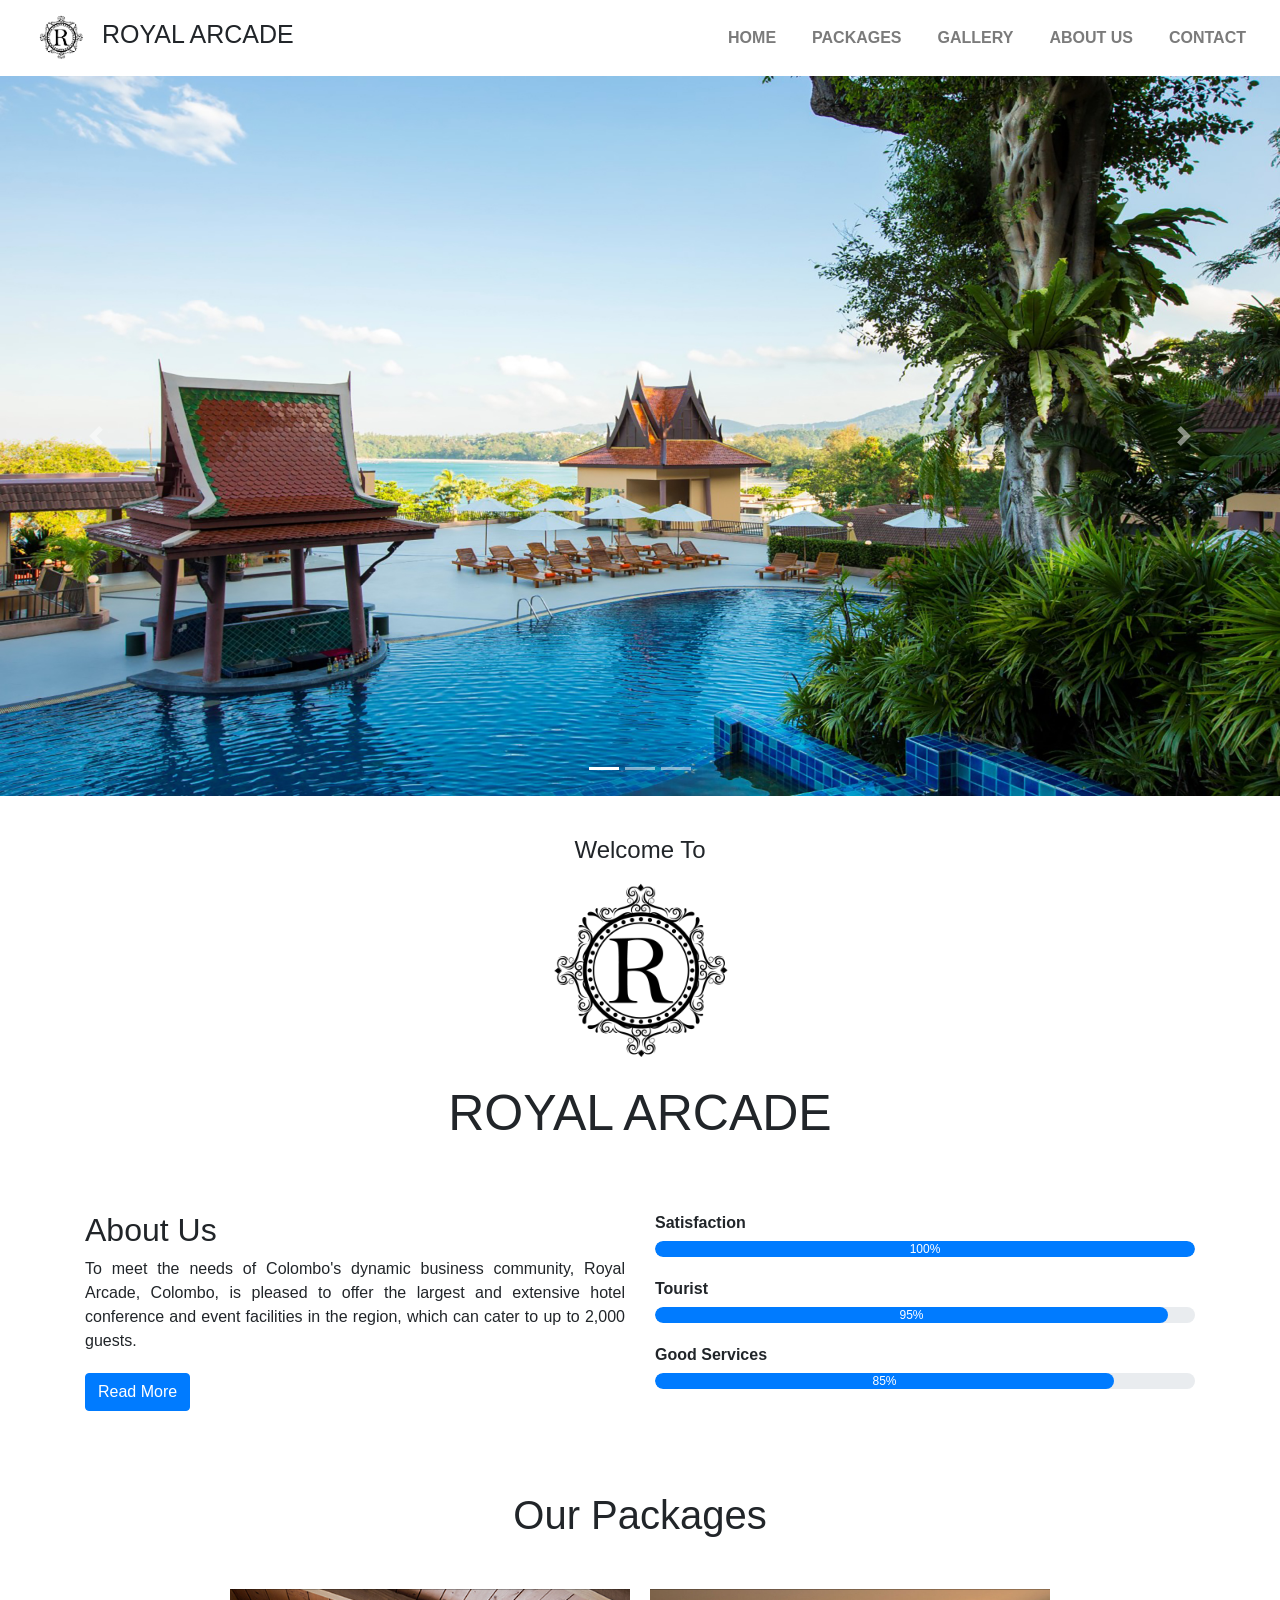
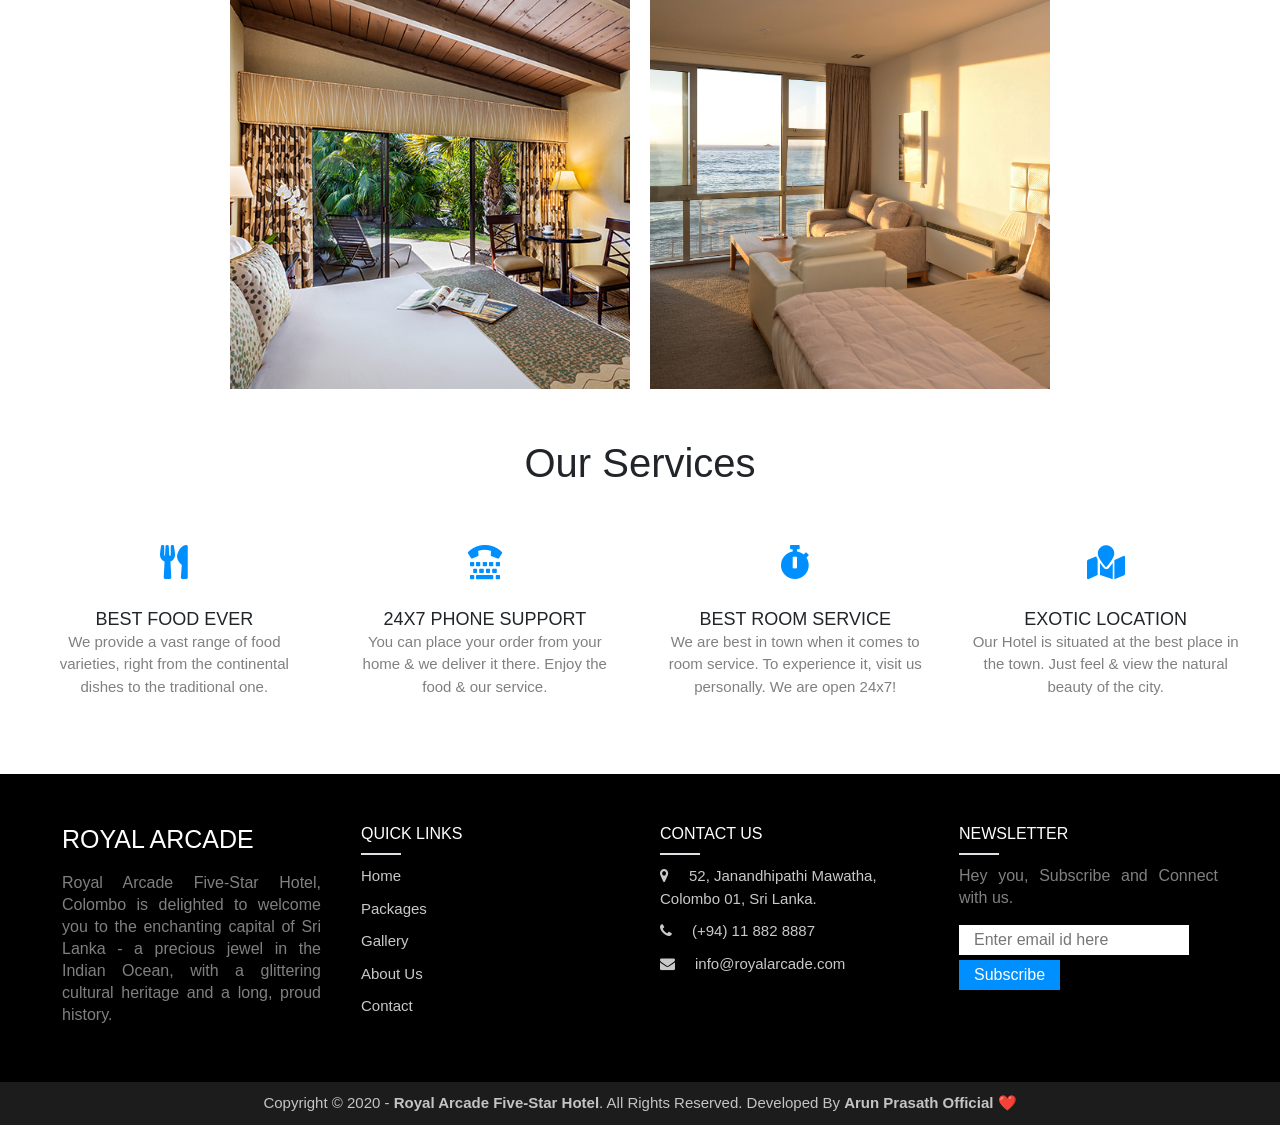
<file: index.html>
<!DOCTYPE html>
<html lang="en">
	<head>
		<title>Royal Arcade</title>
		<meta charset="UTF-8">
		<meta name="viewport" content="width=device-width, initial-scale=1">
		<link rel="stylesheet" href="css/style.css">
		<link rel="stylesheet" href="https://use.fontawesome.com/releases/v5.3.1/css/all.css">
		<link rel="stylesheet" href="https://stackpath.bootstrapcdn.com/bootstrap/4.3.1/css/bootstrap.min.css">
		<link rel="stylesheet" href="https://stackpath.bootstrapcdn.com/font-awesome/4.7.0/css/font-awesome.min.css">
		<link rel="shortcut icon" type="image/png" href="img/favicon.png">
		<script src="https://code.jquery.com/jquery-3.3.1.slim.min.js"></script>
		<script src="https://cdnjs.cloudflare.com/ajax/libs/popper.js/1.14.7/umd/popper.min.js"></script>
		<script src="https://stackpath.bootstrapcdn.com/bootstrap/4.3.1/js/bootstrap.min.js"></script>
	</head>
	<body>
		<!-- HEADER & MENU -->
		<section id="nav-bar">
			<nav class="navbar navbar-expand-lg navbar-light">
				<a class="navbar-brand" href="index.html"><img src="img/Logo.png"></a>
				<h1>ROYAL ARCADE</h1>
				<button class="navbar-toggler" type="button" data-toggle="collapse" data-target="#navbarNav" aria-controls="navbarNav" aria-expanded="false" aria-label="Toggle navigation">
					<span class="navbar-toggler-icon"></span>
				</button>
				<div class="collapse navbar-collapse" id="navbarNav">
					<ul class="navbar-nav ml-auto">
						<li class="nav-item">
							<a class="nav-link" href="index.html">HOME</a>
						</li>
						<li class="nav-item">
							<a class="nav-link" href="packages.html">PACKAGES</a>
						</li>
						<li class="nav-item">
							<a class="nav-link" href="gallery.html">GALLERY</a>
						</li>
						<li class="nav-item">
							<a class="nav-link" href="about.html">ABOUT US</a>
						</li>
						<li class="nav-item">
							<a class="nav-link" href="contact.html">CONTACT</a>
						</li>
					</ul>
				</div>
			</nav>
		</section>
		
		<!-- IMAGE SLIDER -->
		<div id="slider">
			<div id="headerSlider" class="carousel slide" data-ride="carousel">
				<ol class="carousel-indicators">
					<li data-target="#headerSlider" data-slide-to="0" class="active"></li>
					<li data-target="#headerSlider" data-slide-to="1"></li>
					<li data-target="#headerSlider" data-slide-to="2"></li>
				</ol>
			<div class="carousel-inner">
				<div class="carousel-item active">
					<img src="img/slide3.jpg" class="d-block w-100" alt="first slide">
				</div>
				<div class="carousel-item">
					<img src="img/slide2.jpg" class="d-block w-100" alt="second slide">
				</div>
				<div class="carousel-item">
					<img src="img/slide1.jpg" class="d-block w-100" alt="third slide">
				</div>
			</div>
				<a class="carousel-control-prev" href="#headerSlider" role="button" data-slide="prev">
				<span class="carousel-control-prev-icon" aria-hidden="true"></span>
				<span class="sr-only">Previous</span>
				</a>
				<a class="carousel-control-next" href="#headerSlider" role="button" data-slide="next">
				<span class="carousel-control-next-icon" aria-hidden="true"></span>
				<span class="sr-only">Next</span>
				</a>
			</div>
		</div>
		
		<!-- ABOUT US & PROGRESS BAR -->
		<section id="title">
			<div>
				<h4>Welcome To</h4>
				<img src="img/Logo.png">
				<h1>ROYAL ARCADE</h1>
			</div>
		</section>
		
		<section id="about">
			<div class="container">
				<div class="row">
					<div class="col-md-6">
						<h2>About Us</h2>
						<div class="about-content">
							To meet the needs of Colombo's dynamic business community, Royal Arcade, Colombo,
							is pleased to offer the largest and extensive hotel conference and event
							facilities in the region, which can cater to up to 2,000 guests.
						</div>
						<button type="button" class="btn btn-primary"><a href="about.html">Read More</a></button>
					</div>
					<div class="col-md-6 skills-bar">
						<p>Satisfaction</p>
						<div class="progress">
							<div class="progress-bar" style="width: 100%;">100%</div>
						</div>
						<p>Tourist</p>
						<div class="progress">
							<div class="progress-bar" style="width: 95%;">95%</div>
						</div>
						<p>Good Services</p>
						<div class="progress">
							<div class="progress-bar" style="width: 85%;">85%</div>
						</div>
					</div>
				</div>
			</div>
		</section>
		
		<!-- PACKAGES -->
		<div class="pack">
		<h1>Our Packages</h1>
		</div>
		<section id="packages">
			<div class="box">
				<div class="content">
					<div>
						<h2>GARDEN VIEW</h2>
						<p>
							Contemporary Sri Lankan style with stunning garden views.
						</p>
						<a href="gardenView.html">Read More</a>
					</div>
				</div>
				<img src="img/garden.jpg">
			</div>
			<div class="box">
				<div class="content">
					<div>
						<h2>OCEAN VIEW</h2>
						<p>
							Marvellous ocean views.
						</p>
						<a href="oceanView.html">Read More</a>
					</div>
				</div>
				<img src="img/ocean.jpg">
			</div>
		</section>
		
		<!-- SERVICES -->
		<section id="services">
			<div class="services">
				<h1>Our Services</h1>
				<div class="cen">
					<div class="service">
						<i class="fas fa-utensils"></i>
						<h2>Best Food Ever</h2>
						<p>
							We provide a vast range of food varieties, right from the continental dishes to
							the traditional one.
						</p>
					</div>

					<div class="service">
						<i class="fas fa-tty"></i>
						<h2>24x7 Phone Support</h2>
						<p>
							You can place your order from your home & we deliver it there. Enjoy the food &
							our service.
						</p>
					</div>

					<div class="service">
						<i class="fas fa-stopwatch"></i>
						<h2>Best Room Service</h2>
						<p>
							We are best in town when it comes to room service. To experience it, visit
							us personally. We are open 24x7!
						</p>
					</div>

					<div class="service">
						<i class="fas fa-map-marked"></i>
						<h2>Exotic Location</h2>
						<p>
							Our Hotel is situated at the best place in the town. Just feel & view the
							natural beauty of the city.
						</p>
					</div>
				</div>
			</div>
		</section>
		
		<!-- FOOTER -->
		<div class="footer">
			<div class="inner-footer">
				<div class="footer-items">
					<h1>Royal Arcade</h1>
					<p>
						Royal Arcade Five-Star Hotel, Colombo is delighted to welcome you to the enchanting
						capital of Sri Lanka - a precious jewel in the Indian Ocean, with a glittering
						cultural heritage and a long, proud history.
					</p>
				</div>
				
				<div class="footer-items">
					<h2>Quick Links</h2>
					<div class="border"></div>
					<ul>
						<a href="index.html"><li>Home</li></a>
						<a href="packages.html"><li>Packages</li></a>
						<a href="gallery.html"><li>Gallery</li></a>
						<a href="about.html"><li>About Us</li></a>
						<a href="contact.html"><li>Contact</li></a>
					</ul>
				</div>
				
				<div class="footer-items">
					<h2>Contact Us</h2>
					<div class="border"></div>
					<ul>
						<li><i class="fa fa-map-marker" aria-hidden="true"></i>52, Janandhipathi Mawatha, Colombo 01, Sri Lanka.</li>
						<li><i class="fa fa-phone" aria-hidden="true"></i>(+94) 11 882 8887</li>
						<li><i class="fa fa-envelope" aria-hidden="true"></i>info@royalarcade.com</li>
					</ul>
				</div>
				
				<div class="footer-items">
					<h2>Newsletter</h2>
					<div class="border"></div>
					<div class="newsletter">
						<p>Hey you, Subscribe and Connect with us.</p>
					</div>
					<form>
						<input type="email" name="email" placeholder="Enter email id here">
						<input type="submit" value="Subscribe">
					</form>
				</div>
			</div>
			<div class="footer-bottom">
                Copyright &copy; 2020 - <b>Royal Arcade Five-Star Hotel</b>. All Rights Reserved. Developed By <b>Arun Prasath Official ❤</b>
			</div>
		</div>
	</body>
</html>
</file>
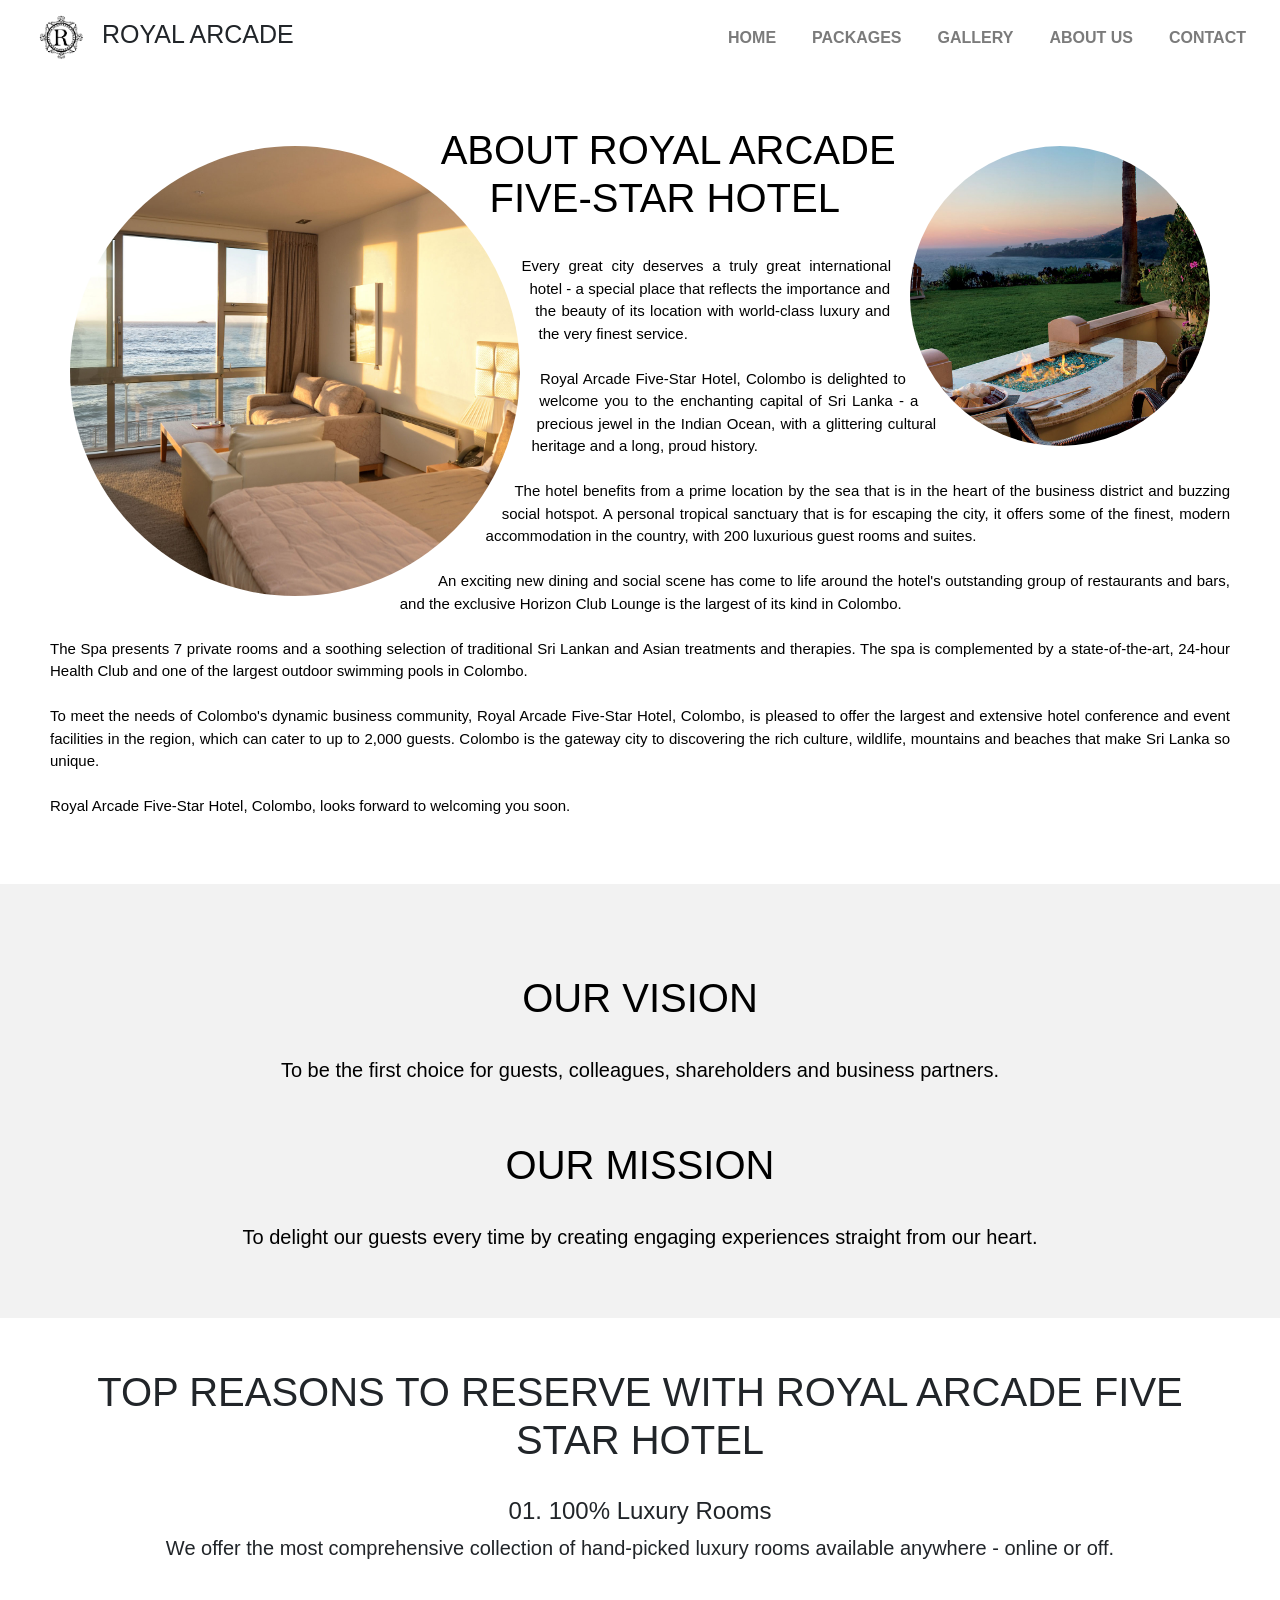
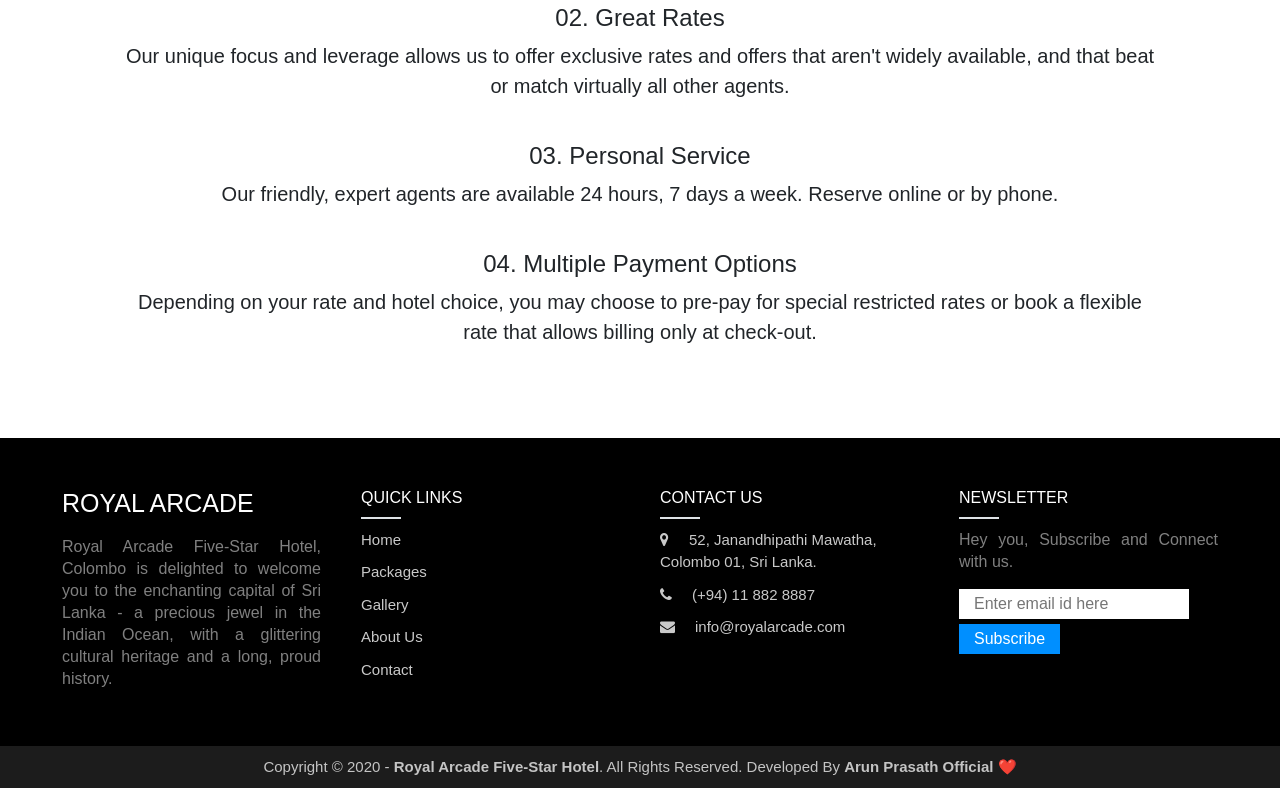
<file: about.html>
<!DOCTYPE html>
<html lang="en">
	<head>
		<title>About Us | Royal Arcade</title>
		<meta charset="UTF-8">
		<meta name="viewport" content="width=device-width, initial-scale=1">
		<link rel="stylesheet" href="css/aboutStyle.css">
		<link rel="stylesheet" href="https://use.fontawesome.com/releases/v5.3.1/css/all.css">
		<link rel="stylesheet" href="https://stackpath.bootstrapcdn.com/bootstrap/4.3.1/css/bootstrap.min.css">
		<link rel="stylesheet" href="https://stackpath.bootstrapcdn.com/font-awesome/4.7.0/css/font-awesome.min.css">
		<link rel="shortcut icon" type="image/png" href="img/favicon.png">
		<script src="https://code.jquery.com/jquery-3.3.1.slim.min.js"></script>
		<script src="https://cdnjs.cloudflare.com/ajax/libs/popper.js/1.14.7/umd/popper.min.js"></script>
		<script src="https://stackpath.bootstrapcdn.com/bootstrap/4.3.1/js/bootstrap.min.js"></script>
	</head>
	<body>
		<!-- HEADER AND MENU -->
		<section id="nav-bar">
			<nav class="navbar navbar-expand-lg navbar-light">
				<a class="navbar-brand" href="index.html"><img src="img/Logo.png"></a>
				<h1>ROYAL ARCADE</h1>
				<button class="navbar-toggler" type="button" data-toggle="collapse" data-target="#navbarNav" aria-controls="navbarNav" aria-expanded="false" aria-label="Toggle navigation">
					<span class="navbar-toggler-icon"></span>
				</button>
				<div class="collapse navbar-collapse" id="navbarNav">
					<ul class="navbar-nav ml-auto">
						<li class="nav-item">
							<a class="nav-link" href="index.html">HOME</a>
						</li>
						<li class="nav-item">
							<a class="nav-link" href="packages.html">PACKAGES</a>
						</li>
						<li class="nav-item">
							<a class="nav-link" href="gallery.html">GALLERY</a>
						</li>
						<li class="nav-item">
							<a class="nav-link" href="about.html">ABOUT US</a>
						</li>
						<li class="nav-item">
							<a class="nav-link" href="contact.html">CONTACT</a>
						</li>
					</ul>
				</div>
			</nav>
		</section>
		
		<!-- ABOUT US -->
		<section id="aboutus">
			<div class="circle circle1">
				<img src="img/about1.jpg">
			</div>
			<div class="circle circle2">
				<img src="img/about2.jpg">
			</div>
			<div>
				<h2>About Royal Arcade Five-Star Hotel</h2>
				<p>
					Every great city deserves a truly great international hotel - a special place that reflects
					the importance and the beauty of its location with world-class luxury and the very finest
					service.<br>
					<br>
					Royal Arcade Five-Star Hotel, Colombo is delighted to welcome you to the enchanting capital
					of Sri Lanka - a precious jewel in the Indian Ocean, with a glittering cultural heritage
					and a long, proud history.<br>
					<br>
					The hotel benefits from a prime location by the sea that is in the heart of the business
					district and buzzing social hotspot. A personal tropical sanctuary that is for escaping the
					city, it offers some of the finest, modern accommodation in the country, with 200 luxurious
					guest rooms and suites.<br>
					<br>
					An exciting new dining and social scene has come to life around the hotel's outstanding
					group of restaurants and bars, and the exclusive Horizon Club Lounge is the largest of its
					kind in Colombo.<br>
					<br>
					The Spa presents 7 private rooms and a soothing selection of traditional Sri Lankan and
					Asian treatments and therapies. The spa is complemented by a state-of-the-art, 24-hour
					Health Club and one of the largest outdoor swimming pools in Colombo.<br>
					<br>
					To meet the needs of Colombo's dynamic business community, Royal Arcade Five-Star Hotel,
					Colombo, is pleased to offer the largest and extensive hotel conference and event
					facilities in the region, which can cater to up to 2,000 guests. Colombo is the gateway
					city to discovering the rich culture, wildlife, mountains and beaches that make Sri Lanka
					so unique.<br>
					<br>
					Royal Arcade Five-Star Hotel, Colombo,  looks forward to welcoming you soon.
				</p>
			</div>
		</section>
		
		<!-- VISION AND MISSION -->
		<section id="visionMission">
			<div class="vision">
				<h2>Our Vision</h2>
				<p>
					To be the first choice for guests, colleagues, shareholders and business partners.
				</p>
			</div>
			<div class="mission">
				<h2>Our Mission</h2>
				<p>
					To delight our guests every time by creating engaging experiences straight from our heart.
				</p>
			</div>
		</section>
		
		<!-- FACILITIES -->
		<section id="facilities">
			<h1>Top Reasons to reserve with Royal Arcade Five Star Hotel</h1>
			<div class="facts">
				<h4>01. 100% Luxury Rooms</h4>
				<p>
					We offer the most comprehensive collection of hand-picked luxury rooms available
					anywhere - online or off.
				</p>
				
				<h4>02. Great Rates</h4>
				<p>
					Our unique focus and leverage allows us to offer exclusive rates and offers that aren't
					widely available, and that beat or match virtually all other agents.
				</p>
				
				<h4>03. Personal Service</h4>
				<p>
					Our friendly, expert agents are available 24 hours, 7 days a week. Reserve online or
					by phone.
				</p>
				
				<h4>04. Multiple Payment Options</h4>
				<p>
					Depending on your rate and hotel choice, you may choose to pre-pay for special
					restricted rates or book a flexible rate that allows billing only at check-out.
				</p>
			</div>
		</section>
		
		<!-- FOOTER -->
		<div class="footer">
			<div class="inner-footer">
				<div class="footer-items">
					<h1>Royal Arcade</h1>
					<p>
						Royal Arcade Five-Star Hotel, Colombo is delighted to welcome you to the enchanting
						capital of Sri Lanka - a precious jewel in the Indian Ocean, with a glittering
						cultural heritage and a long, proud history.
					</p>
				</div>
				
				<div class="footer-items">
					<h2>Quick Links</h2>
					<div class="border"></div>
					<ul>
						<a href="index.html"><li>Home</li></a>
						<a href="packages.html"><li>Packages</li></a>
						<a href="gallery.html"><li>Gallery</li></a>
						<a href="about.html"><li>About Us</li></a>
						<a href="contact.html"><li>Contact</li></a>
					</ul>
				</div>
				
				<div class="footer-items">
					<h2>Contact Us</h2>
					<div class="border"></div>
					<ul>
						<li><i class="fa fa-map-marker" aria-hidden="true"></i>52, Janandhipathi Mawatha, Colombo 01, Sri Lanka.</li>
						<li><i class="fa fa-phone" aria-hidden="true"></i>(+94) 11 882 8887</li>
						<li><i class="fa fa-envelope" aria-hidden="true"></i>info@royalarcade.com</li>
					</ul>
				</div>
				
				<div class="footer-items">
					<h2>Newsletter</h2>
					<div class="border"></div>
					<div class="newsletter">
						<p>Hey you, Subscribe and Connect with us.</p>
					</div>
					<form>
						<input type="email" name="email" placeholder="Enter email id here">
						<input type="submit" value="Subscribe">
					</form>
				</div>
			</div>
			<div class="footer-bottom">
				Copyright &copy; 2020 - <b>Royal Arcade Five-Star Hotel</b>. All Rights Reserved. Developed By <b>Arun Prasath Official ❤</b>
			</div>
		</div>
	</body>
</html>
</file>
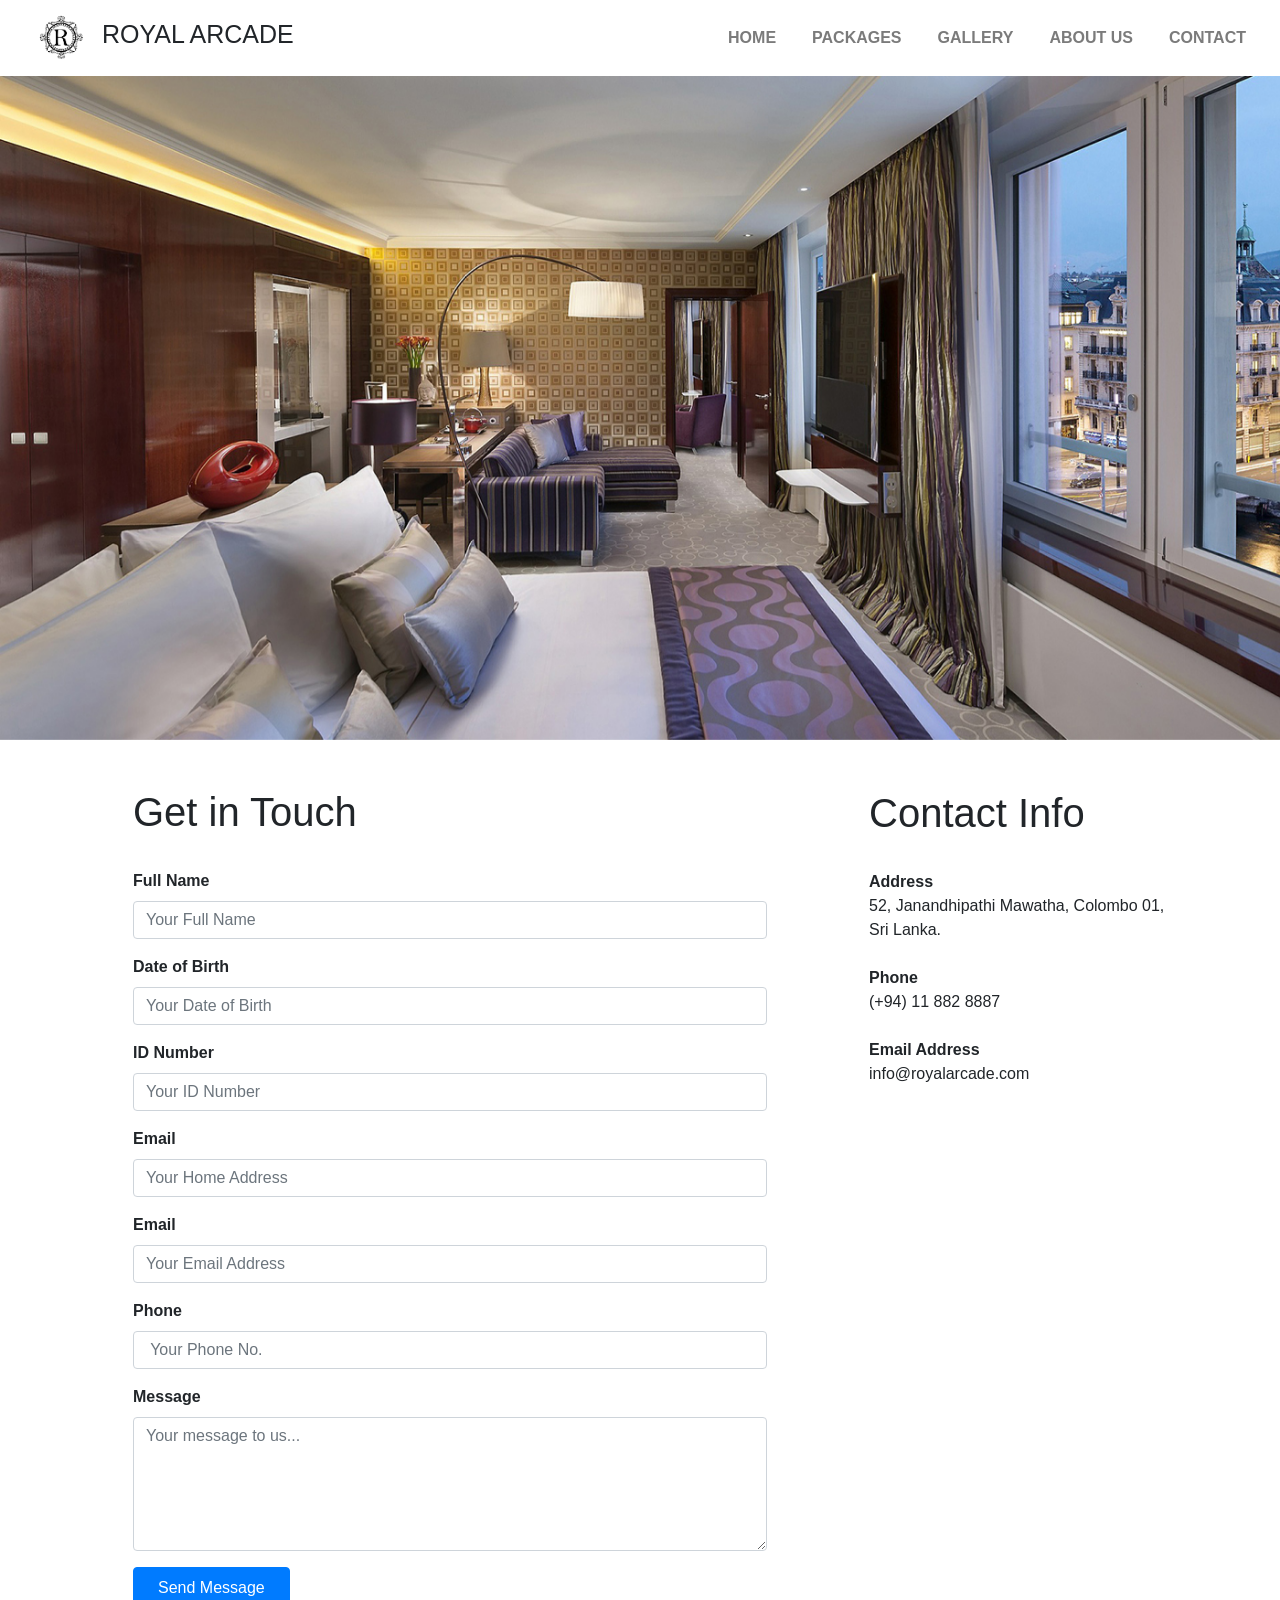
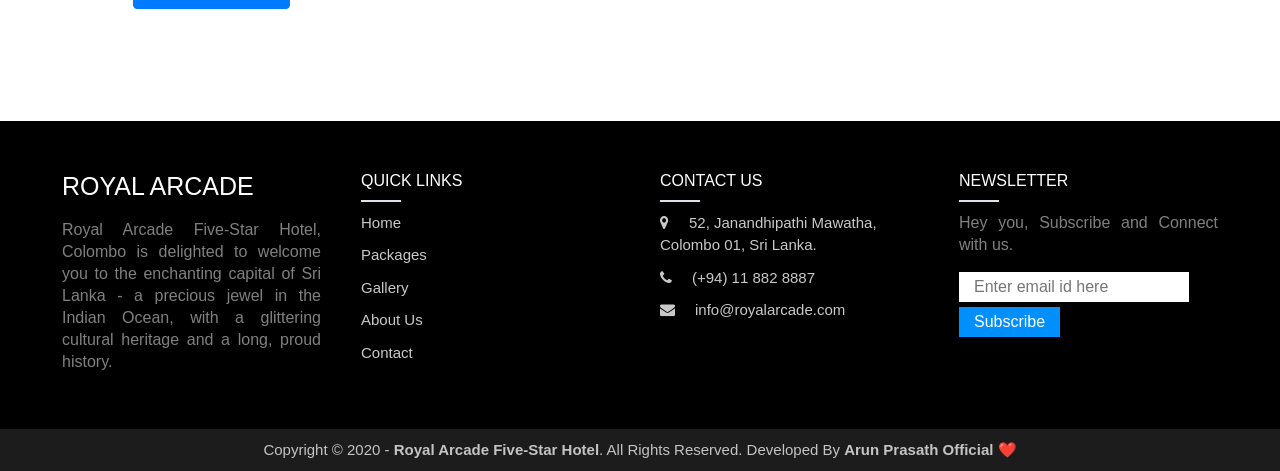
<file: contact.html>
<!DOCTYPE html>
<html lang="en">
	<head>
		<title>Contact Us | Royal Arcade</title>
		<meta charset="UTF-8">
		<meta name="viewport" content="width=device-width, initial-scale=1">
		<link rel="stylesheet" href="css/contactStyle.css">
		<link rel="stylesheet" href="https://use.fontawesome.com/releases/v5.3.1/css/all.css">
		<link rel="stylesheet" href="https://stackpath.bootstrapcdn.com/bootstrap/4.3.1/css/bootstrap.min.css">
		<link rel="stylesheet" href="https://stackpath.bootstrapcdn.com/font-awesome/4.7.0/css/font-awesome.min.css">
		<link rel="shortcut icon" type="image/png" href="img/favicon.png">
		<script src="https://code.jquery.com/jquery-3.3.1.slim.min.js"></script>
		<script src="https://cdnjs.cloudflare.com/ajax/libs/popper.js/1.14.7/umd/popper.min.js"></script>
		<script src="https://stackpath.bootstrapcdn.com/bootstrap/4.3.1/js/bootstrap.min.js"></script>
	</head>
	<body>
		<!-- HEADER AND MENU -->
		<section id="nav-bar">
			<nav class="navbar navbar-expand-lg navbar-light">
				<a class="navbar-brand" href="index.html"><img src="img/Logo.png"></a>
				<h1>ROYAL ARCADE</h1>
				<button class="navbar-toggler" type="button" data-toggle="collapse" data-target="#navbarNav" aria-controls="navbarNav" aria-expanded="false" aria-label="Toggle navigation">
					<span class="navbar-toggler-icon"></span>
				</button>
				<div class="collapse navbar-collapse" id="navbarNav">
					<ul class="navbar-nav ml-auto">
						<li class="nav-item">
							<a class="nav-link" href="index.html">HOME</a>
						</li>
						<li class="nav-item">
							<a class="nav-link" href="packages.html">PACKAGES</a>
						</li>
						<li class="nav-item">
							<a class="nav-link" href="gallery.html">GALLERY</a>
						</li>
						<li class="nav-item">
							<a class="nav-link" href="about.html">ABOUT US</a>
						</li>
						<li class="nav-item">
							<a class="nav-link" href="contact.html">CONTACT</a>
						</li>
					</ul>
				</div>
			</nav>
		</section>
		
		<!-- IMAGE SLIDER -->
		<div id="carousel slider" class="carousel slide" data-ride="carousel">
			<div class="carousel-inner">
				<div class="carousel-item active">
					<img src="img/cslide1.jpg" class="d-block w-100" alt="slide1">
				</div>
				<div class="carousel-item">
					<img src="img/cslide2.jpg" class="d-block w-100" alt="slide2">
				</div>
				<div class="carousel-item">
					<img src="img/cslide3.jpg" class="d-block w-100" alt="slide3">
				</div>
			</div>
		</div>
		
		<!-- INQUIRY FORM & CONTACT -->
		<div class="site-section site-section-sm">
			<div class="container">
				<div class="row">
					<div class="col-md-12 col-lg-8 mb-5">
					<form action="#" class="p-5 bg-white">
						<h1>Get in Touch</h1>
						<div class="row form-group">
							<div class="col-md-12 mb-3 mb-md-0">
								<label class="font-weight-bold" for="fullname">Full Name</label>
								<input type="text" id="fullname" class="form-control" placeholder="Your Full Name">
							</div>
						</div>
						<div class="row form-group">
							<div class="col-md-12 mb-3 mb-md-0">
								<label class="font-weight-bold" for="date">Date of Birth</label>
								<input type="text" id="date" class="form-control" placeholder="Your Date of Birth">
							</div>
						</div>
						<div class="row form-group">
							<div class="col-md-12 mb-3 mb-md-0">
								<label class="font-weight-bold" for="idnumber">ID Number</label>
								<input type="text" id="idnumber" class="form-control" placeholder="Your ID Number">
							</div>
						</div>
						<div class="row form-group">
							<div class="col-md-12">
								<label class="font-weight-bold" for="address">Email</label>
								<input type="text" id="address" class="form-control" placeholder="Your Home Address">
							</div>
						</div>
						<div class="row form-group">
							<div class="col-md-12">
								<label class="font-weight-bold" for="email">Email</label>
								<input type="email" id="email" class="form-control" placeholder="Your Email Address">
							</div>
						</div>
						<div class="row form-group">
							<div class="col-md-12 mb-3 mb-md-0">
								<label class="font-weight-bold" for="phone">Phone</label>
								<input type="text" id="phone" class="form-control" placeholder=" Your Phone No.">
							</div>
						</div>

						<div class="row form-group">
							<div class="col-md-12">
								<label class="font-weight-bold" for="message">Message</label> 
								<textarea name="message" id="message" cols="30" rows="5" class="form-control" placeholder="Your message to us..."></textarea>
							</div>
						</div>

						<div class="row form-group">
							<div class="col-md-12">
								<input type="submit" value="Send Message" class="btn btn-primary pill px-4 py-2">
							</div>
						</div>
					</form>
					</div>
					<div class="col-lg-4">
						<div class="p-4 mb-3 bg-white">
							<h1 class="ours">Contact Info</h1>
							<p class="mb-0 font-weight-bold">Address</p>
							<p class="mb-4">52, Janandhipathi Mawatha, Colombo 01, Sri Lanka.</p>

							<p class="mb-0 font-weight-bold">Phone</p>
							<p class="mb-4">(+94) 11 882 8887</p>

							<p class="mb-0 font-weight-bold">Email Address</p>
							<p class="mb-0">info@royalarcade.com</p>
						</div>
					</div>
				</div>
			</div>
		</div>
		
		<!-- FOOTER -->
		<div class="footer">
			<div class="inner-footer">
				<div class="footer-items">
					<h1>Royal Arcade</h1>
					<p>
						Royal Arcade Five-Star Hotel, Colombo is delighted to welcome you to the enchanting
						capital of Sri Lanka - a precious jewel in the Indian Ocean, with a glittering
						cultural heritage and a long, proud history.
					</p>
				</div>
				
				<div class="footer-items">
					<h2>Quick Links</h2>
					<div class="border"></div>
					<ul>
						<a href="index.html"><li>Home</li></a>
						<a href="packages.html"><li>Packages</li></a>
						<a href="gallery.html"><li>Gallery</li></a>
						<a href="about.html"><li>About Us</li></a>
						<a href="contact.html"><li>Contact</li></a>
					</ul>
				</div>
				
				<div class="footer-items">
					<h2>Contact Us</h2>
					<div class="border"></div>
					<ul>
						<li><i class="fa fa-map-marker" aria-hidden="true"></i>52, Janandhipathi Mawatha, Colombo 01, Sri Lanka.</li>
						<li><i class="fa fa-phone" aria-hidden="true"></i>(+94) 11 882 8887</li>
						<li><i class="fa fa-envelope" aria-hidden="true"></i>info@royalarcade.com</li>
					</ul>
				</div>
				
				<div class="footer-items">
					<h2>Newsletter</h2>
					<div class="border"></div>
					<div class="newsletter">
						<p>Hey you, Subscribe and Connect with us.</p>
					</div>
					<form>
						<input type="email" name="email" placeholder="Enter email id here">
						<input type="submit" value="Subscribe">
					</form>
				</div>
			</div>
			<div class="footer-bottom">
				Copyright &copy; 2020 - <b>Royal Arcade Five-Star Hotel</b>. All Rights Reserved. Developed By <b>Arun Prasath Official ❤</b>
			</div>
		</div>
	</body>
</html>
</file>
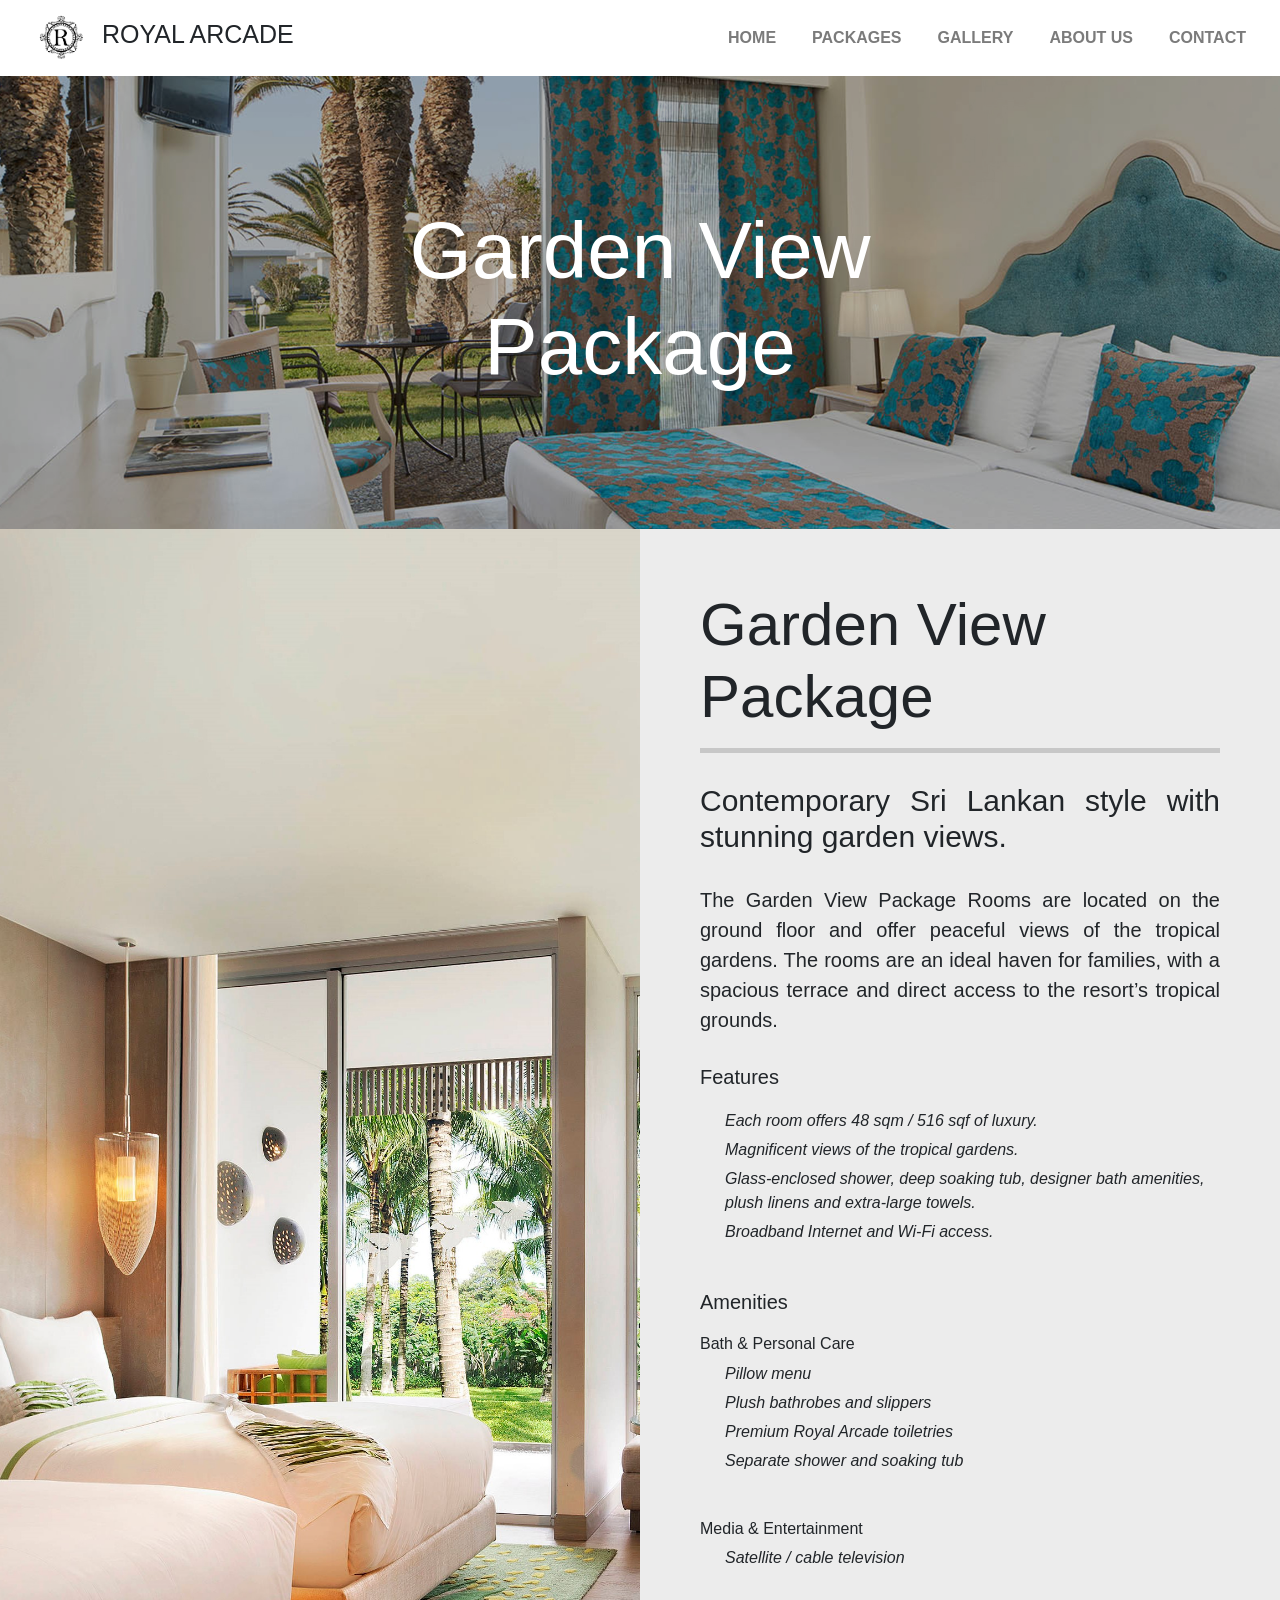
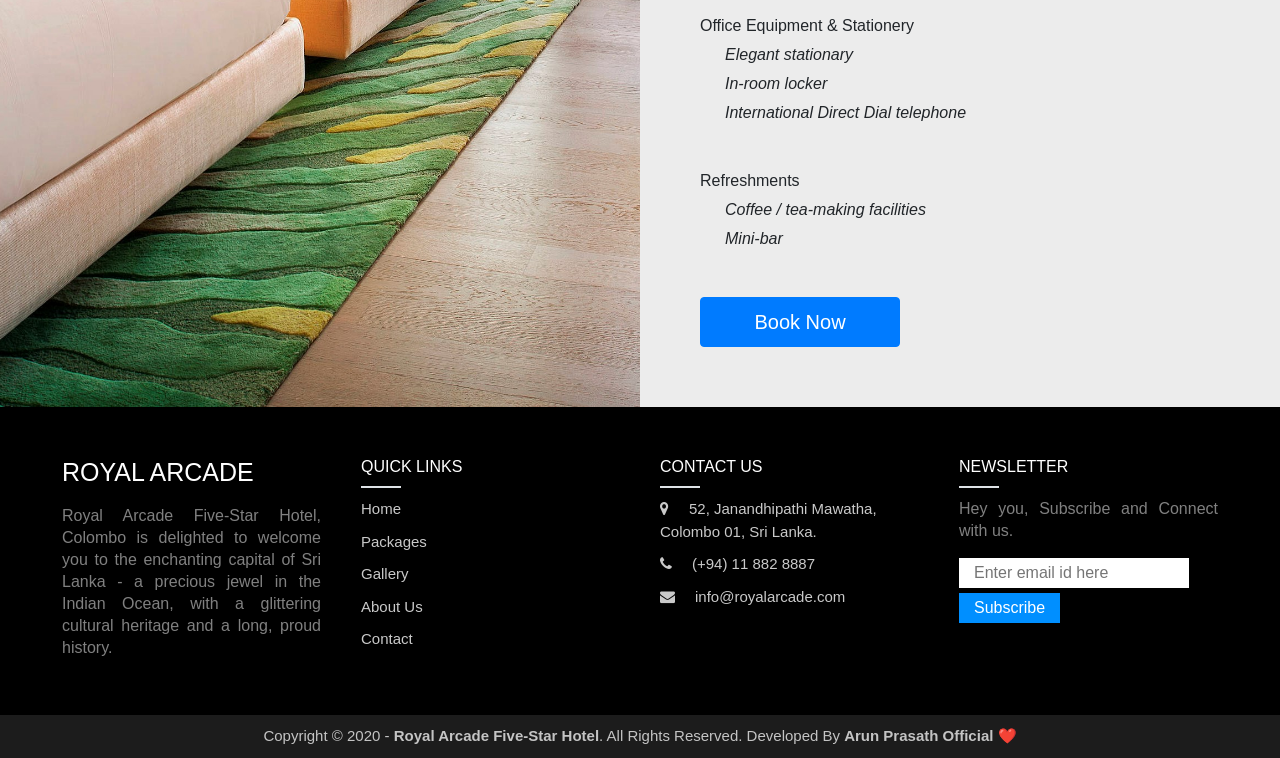
<file: gardenView.html>
<!DOCTYPE html>
<html lang="en">
	<head>
		<title>Garden View Package Rooms | Royal Arcade</title>
		<meta charset="UTF-8">
		<meta name="viewport" content="width=device-width, initial-scale=1">
		<link rel="stylesheet" href="css/gardenViewStyle.css">
		<link rel="stylesheet" href="https://use.fontawesome.com/releases/v5.3.1/css/all.css">
		<link rel="stylesheet" href="https://stackpath.bootstrapcdn.com/bootstrap/4.3.1/css/bootstrap.min.css">
		<link rel="stylesheet" href="https://stackpath.bootstrapcdn.com/font-awesome/4.7.0/css/font-awesome.min.css">
		<link rel="shortcut icon" type="image/png" href="img/favicon.png">
		<script src="https://code.jquery.com/jquery-3.3.1.slim.min.js"></script>
		<script src="https://cdnjs.cloudflare.com/ajax/libs/popper.js/1.14.7/umd/popper.min.js"></script>
		<script src="https://stackpath.bootstrapcdn.com/bootstrap/4.3.1/js/bootstrap.min.js"></script>
	</head>
	<body>
		<!-- HEADER AND MENU -->
		<section id="nav-bar">
			<nav class="navbar navbar-expand-lg navbar-light">
				<a class="navbar-brand" href="index.html"><img src="img/Logo.png"></a>
				<h1>ROYAL ARCADE</h1>
				<button class="navbar-toggler" type="button" data-toggle="collapse" data-target="#navbarNav" aria-controls="navbarNav" aria-expanded="false" aria-label="Toggle navigation">
					<span class="navbar-toggler-icon"></span>
				</button>
				<div class="collapse navbar-collapse" id="navbarNav">
					<ul class="navbar-nav ml-auto">
						<li class="nav-item">
							<a class="nav-link" href="index.html">HOME</a>
						</li>
						<li class="nav-item">
							<a class="nav-link" href="packages.html">PACKAGES</a>
						</li>
						<li class="nav-item">
							<a class="nav-link" href="gallery.html">GALLERY</a>
						</li>
						<li class="nav-item">
							<a class="nav-link" href="about.html">ABOUT US</a>
						</li>
						<li class="nav-item">
							<a class="nav-link" href="contact.html">CONTACT</a>
						</li>
					</ul>
				</div>
			</nav>
		</section>
		
		<!-- IMAGE SLIDER -->
		<div id="slider" class="carousel slide" data-ride="carousel">
			<div class="carousel-inner">
				<div class="carousel-item active">
					<img src="img/gardenView1.jpg" class="d-block w-100" alt="slide1">
					<div id="caption">
						<h1>Garden View Package</h1>
						<div class="blured"></div>
					</div>
				</div>
				<div class="carousel-item">
					<img src="img/gardenView2.jpg" class="d-block w-100" alt="slide2">
					<div id="caption">
						<h1>Garden View Package</h1>
						<div class="blured"></div>
					</div>
				</div>
				<div class="carousel-item">
					<img src="img/gardenView3.jpg" class="d-block w-100" alt="slide3">
					<div id="caption">
						<h1>Garden View Package</h1>
						<div class="blured"></div>
					</div>
				</div>
			</div>
		</div>
		
		<!-- GARDEN VIEW PACKAGE DETAILS -->
		<div class="garden">
			<div class="imgBx">
			<img src="img/garden2.jpg">
			</div>
			<div class="content">
				<h1>Garden View Package</h1>
				<h4>Contemporary Sri Lankan style with stunning garden views.</h4>
				<p>
					The Garden View Package Rooms are located on the ground floor and offer peaceful views
					of the tropical gardens. The rooms are an ideal haven for families, with a spacious
					terrace and direct access to the resort’s tropical grounds.
				</p>
				<h5 class="features">Features</h5>
				<ul>
					<li>Each room offers 48 sqm / 516 sqf of luxury.</li>
					<li>Magnificent views of the tropical gardens.</li>
					<li>Glass-enclosed shower, deep soaking tub, designer bath amenities, plush linens and extra-large towels.</li>
					<li>Broadband Internet and Wi-Fi access.</li>
				</ul>
				<h5 class="amenities">Amenities</h5>
				<h6>Bath & Personal Care</h6>
				<ul>
					<li>Pillow menu</li>
					<li>Plush bathrobes and slippers</li>
					<li>Premium Royal Arcade toiletries</li>
					<li>Separate shower and soaking tub</li>
				</ul>
				<h6>Media & Entertainment</h6>
				<ul>
					<li>Satellite / cable television</li>
				</ul>
				<h6>Office Equipment & Stationery</h6>
				<ul>
					<li>Elegant stationary</li>
					<li>In-room locker</li>
					<li>International Direct Dial telephone</li>
				</ul>
				<h6>Refreshments</h6>
				<ul>
					<li>Coffee / tea-making facilities</li>
					<li>Mini-bar</li>
				</ul>
				<button type="button" class="btn btn-primary">Book Now</button>
			</div>
		</div>
		
		<!-- FOOTER -->
		<div class="footer">
			<div class="inner-footer">
				<div class="footer-items">
					<h1>Royal Arcade</h1>
					<p>
						Royal Arcade Five-Star Hotel, Colombo is delighted to welcome you to the enchanting
						capital of Sri Lanka - a precious jewel in the Indian Ocean, with a glittering
						cultural heritage and a long, proud history.
					</p>
				</div>
				
				<div class="footer-items">
					<h2>Quick Links</h2>
					<div class="border"></div>
					<ul>
						<a href="index.html"><li>Home</li></a>
						<a href="packages.html"><li>Packages</li></a>
						<a href="gallery.html"><li>Gallery</li></a>
						<a href="about.html"><li>About Us</li></a>
						<a href="contact.html"><li>Contact</li></a>
					</ul>
				</div>
				
				<div class="footer-items">
					<h2>Contact Us</h2>
					<div class="border"></div>
					<ul>
						<li><i class="fa fa-map-marker" aria-hidden="true"></i>52, Janandhipathi Mawatha, Colombo 01, Sri Lanka.</li>
						<li><i class="fa fa-phone" aria-hidden="true"></i>(+94) 11 882 8887</li>
						<li><i class="fa fa-envelope" aria-hidden="true"></i>info@royalarcade.com</li>
					</ul>
				</div>
				
				<div class="footer-items">
					<h2>Newsletter</h2>
					<div class="border"></div>
					<div class="newsletter">
						<p>Hey you, Subscribe and Connect with us.</p>
					</div>
					<form>
						<input type="email" name="email" placeholder="Enter email id here">
						<input type="submit" value="Subscribe">
					</form>
				</div>
			</div>
			<div class="footer-bottom">
				Copyright &copy; 2020 - <b>Royal Arcade Five-Star Hotel</b>. All Rights Reserved. Developed By <b>Arun Prasath Official ❤</b>
			</div>
		</div>
	</body>
</html>
</file>
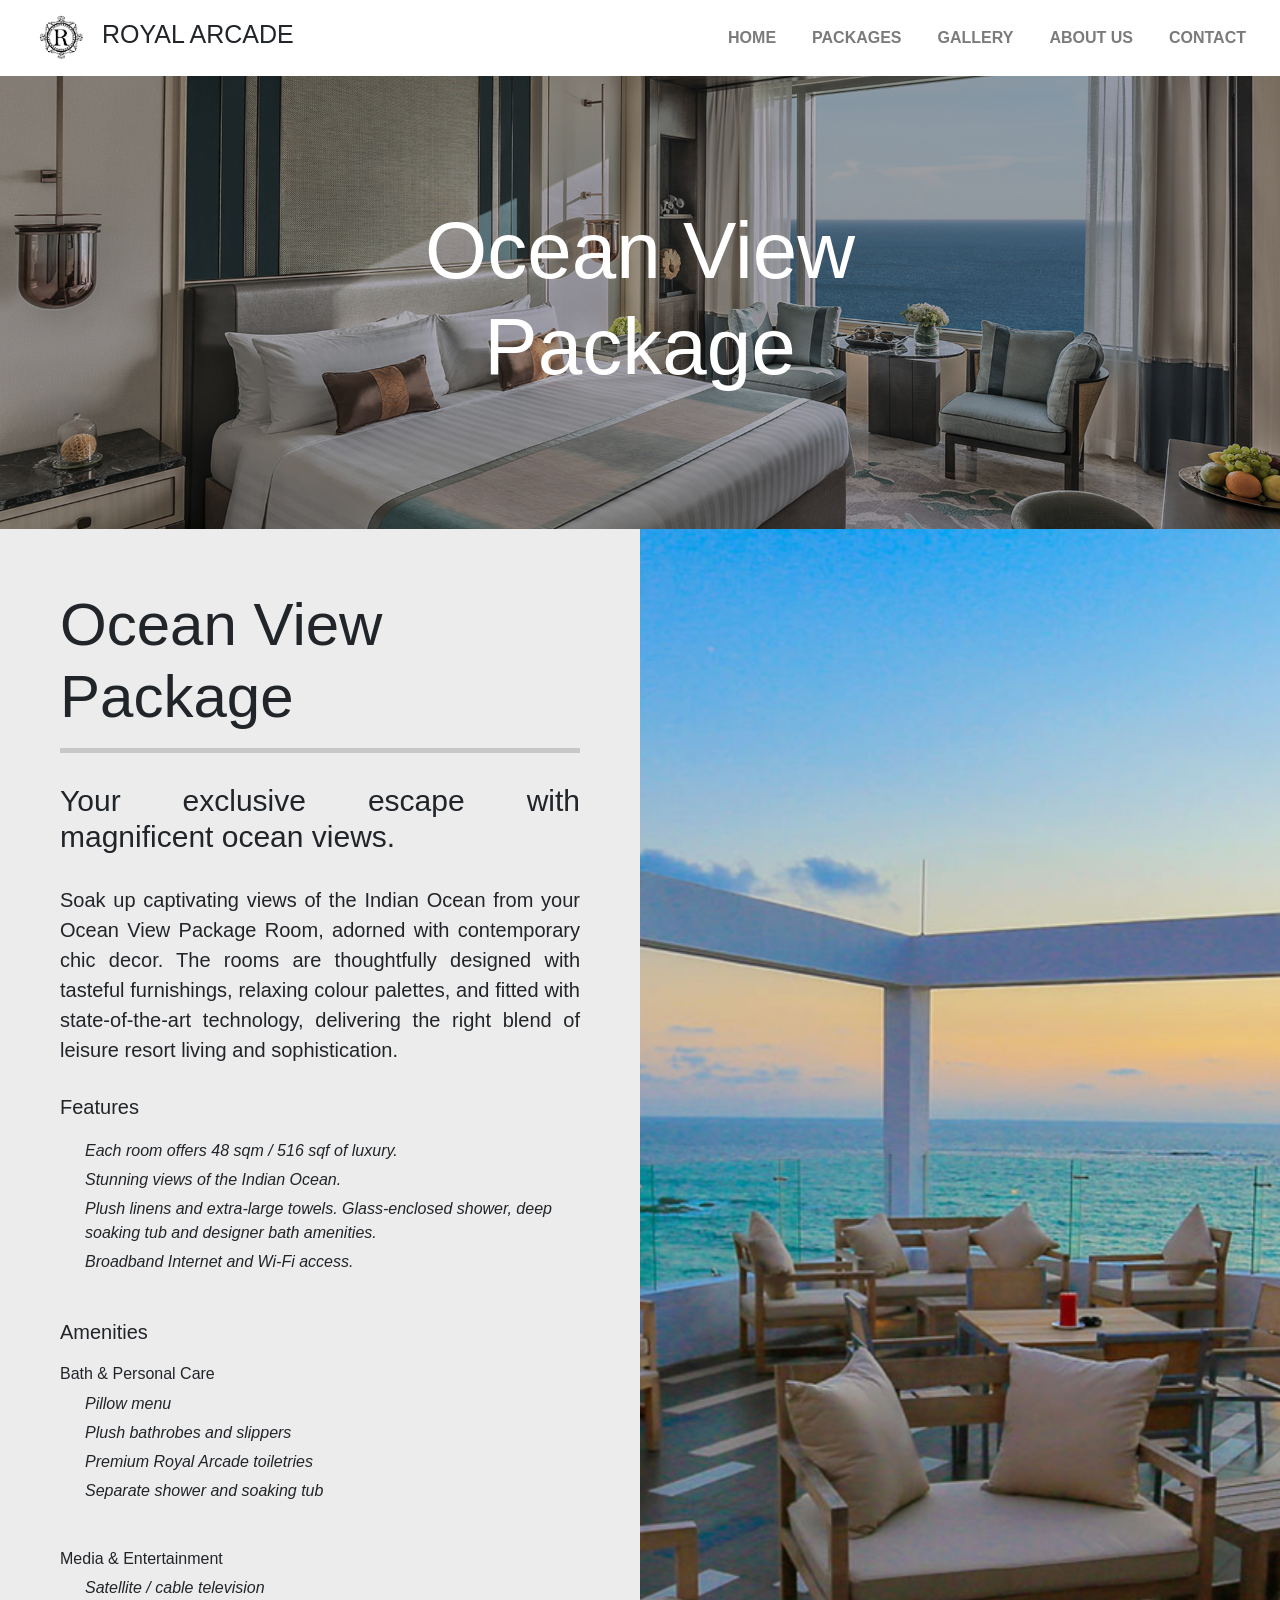
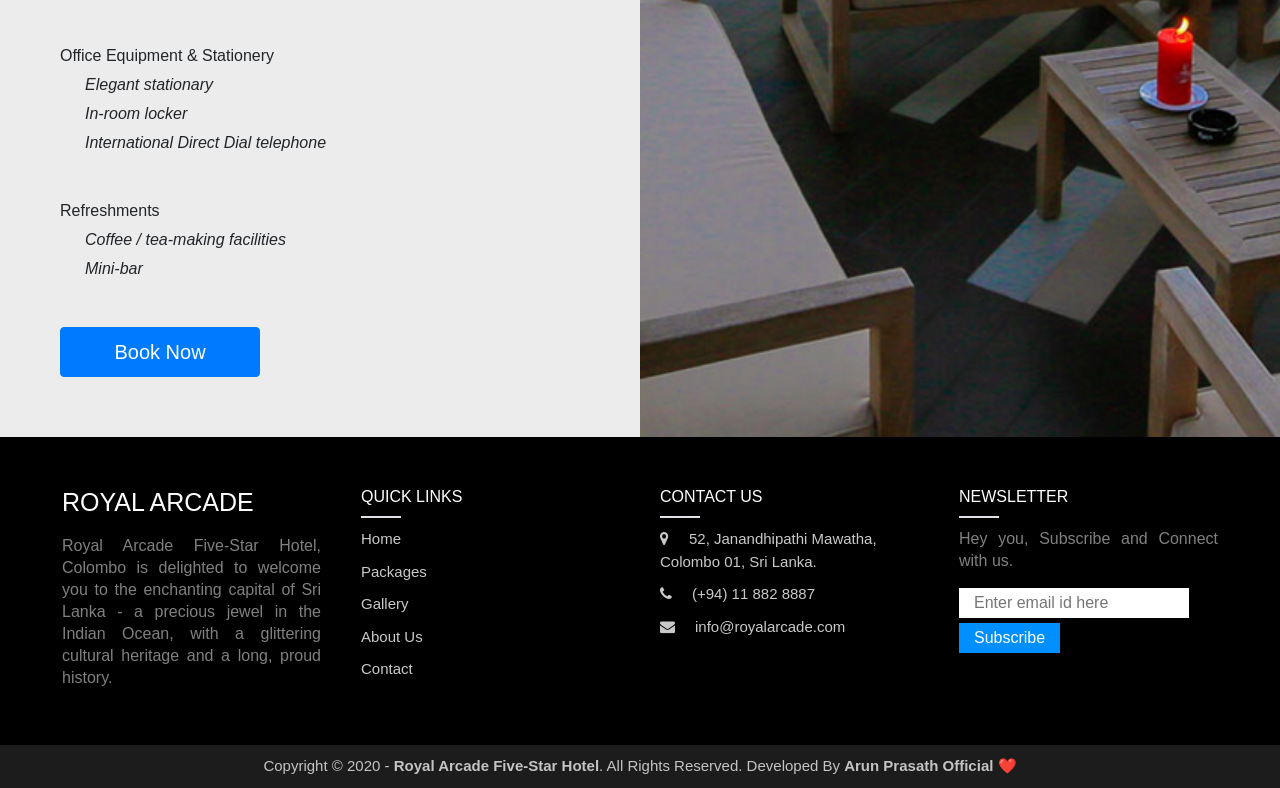
<file: oceanView.html>
<!DOCTYPE html>
<html lang="en">
	<head>
		<title>Ocean View Package Rooms | Royal Arcade</title>
		<meta charset="UTF-8">
		<meta name="viewport" content="width=device-width, initial-scale=1">
		<link rel="stylesheet" href="css/oceanViewStyle.css">
		<link rel="stylesheet" href="https://use.fontawesome.com/releases/v5.3.1/css/all.css">
		<link rel="stylesheet" href="https://stackpath.bootstrapcdn.com/bootstrap/4.3.1/css/bootstrap.min.css">
		<link rel="stylesheet" href="https://stackpath.bootstrapcdn.com/font-awesome/4.7.0/css/font-awesome.min.css">
		<link rel="shortcut icon" type="image/png" href="img/favicon.png">
		<script src="https://code.jquery.com/jquery-3.3.1.slim.min.js"></script>
		<script src="https://cdnjs.cloudflare.com/ajax/libs/popper.js/1.14.7/umd/popper.min.js"></script>
		<script src="https://stackpath.bootstrapcdn.com/bootstrap/4.3.1/js/bootstrap.min.js"></script>
	</head>
	<body>
		<!-- HEADER AND MENU -->
		<section id="nav-bar">
			<nav class="navbar navbar-expand-lg navbar-light">
				<a class="navbar-brand" href="index.html"><img src="img/Logo.png"></a>
				<h1>ROYAL ARCADE</h1>
				<button class="navbar-toggler" type="button" data-toggle="collapse" data-target="#navbarNav" aria-controls="navbarNav" aria-expanded="false" aria-label="Toggle navigation">
					<span class="navbar-toggler-icon"></span>
				</button>
				<div class="collapse navbar-collapse" id="navbarNav">
					<ul class="navbar-nav ml-auto">
						<li class="nav-item">
							<a class="nav-link" href="index.html">HOME</a>
						</li>
						<li class="nav-item">
							<a class="nav-link" href="packages.html">PACKAGES</a>
						</li>
						<li class="nav-item">
							<a class="nav-link" href="gallery.html">GALLERY</a>
						</li>
						<li class="nav-item">
							<a class="nav-link" href="about.html">ABOUT US</a>
						</li>
						<li class="nav-item">
							<a class="nav-link" href="contact.html">CONTACT</a>
						</li>
					</ul>
				</div>
			</nav>
		</section>
		
		<!-- IMAGE SLIDER -->
		<div id="slider" class="carousel slide" data-ride="carousel">
			<div class="carousel-inner">
				<div class="carousel-item active">
					<img src="img/oceanView2.jpg" class="d-block w-100" alt="slide1">
					<div id="caption">
						<h1>Ocean View Package</h1>
						<div class="blured"></div>
					</div>
				</div>
				<div class="carousel-item">
					<img src="img/oceanView1.jpg" class="d-block w-100" alt="slide2">
					<div id="caption">
						<h1>Ocean View Package</h1>
						<div class="blured"></div>
					</div>
				</div>
				<div class="carousel-item">
					<img src="img/oceanView3.jpg" class="d-block w-100" alt="slide3">
					<div id="caption">
						<h1>Ocean View Package</h1>
						<div class="blured"></div>
					</div>
				</div>
			</div>
		</div>
		
		<!-- OCEAN VIEW PACKAGE DETAILS -->
		<div class="ocean">
			<div class="content">
				<h1>Ocean View Package</h1>
				<h4>Your exclusive escape with magnificent ocean views.</h4>
				<p>
					Soak up captivating views of the Indian Ocean from your Ocean View Package Room,
					adorned with contemporary chic decor. The rooms are thoughtfully designed with tasteful
					furnishings, relaxing colour palettes, and fitted with state-of-the-art technology,
					delivering the right blend of leisure resort living and sophistication.
				</p>
				<h5 class="features">Features</h5>
				<ul>
					<li>Each room offers 48 sqm / 516 sqf of luxury.</li>
					<li>Stunning views of the Indian Ocean.</li>
					<li>Plush linens and extra-large towels. Glass-enclosed shower, deep soaking tub and designer bath amenities.</li>
					<li>Broadband Internet and Wi-Fi access.</li>
				</ul>
				<h5 class="amenities">Amenities</h5>
				<h6>Bath & Personal Care</h6>
				<ul>
					<li>Pillow menu</li>
					<li>Plush bathrobes and slippers</li>
					<li>Premium Royal Arcade toiletries</li>
					<li>Separate shower and soaking tub</li>
				</ul>
				<h6>Media & Entertainment</h6>
				<ul>
					<li>Satellite / cable television</li>
				</ul>
				<h6>Office Equipment & Stationery</h6>
				<ul>
					<li>Elegant stationary</li>
					<li>In-room locker</li>
					<li>International Direct Dial telephone</li>
				</ul>
				<h6>Refreshments</h6>
				<ul>
					<li>Coffee / tea-making facilities</li>
					<li>Mini-bar</li>
				</ul>
				<button type="button" class="btn btn-primary">Book Now</button>
			</div>
			<div class="imgBx">
			<img src="img/ocean2.jpg">
			</div>
		</div>
		
		<!-- FOOTER -->
		<div class="footer">
			<div class="inner-footer">
				<div class="footer-items">
					<h1>Royal Arcade</h1>
					<p>
						Royal Arcade Five-Star Hotel, Colombo is delighted to welcome you to the enchanting
						capital of Sri Lanka - a precious jewel in the Indian Ocean, with a glittering
						cultural heritage and a long, proud history.
					</p>
				</div>
				
				<div class="footer-items">
					<h2>Quick Links</h2>
					<div class="border"></div>
					<ul>
						<a href="index.html"><li>Home</li></a>
						<a href="packages.html"><li>Packages</li></a>
						<a href="gallery.html"><li>Gallery</li></a>
						<a href="about.html"><li>About Us</li></a>
						<a href="contact.html"><li>Contact</li></a>
					</ul>
				</div>
				
				<div class="footer-items">
					<h2>Contact Us</h2>
					<div class="border"></div>
					<ul>
						<li><i class="fa fa-map-marker" aria-hidden="true"></i>52, Janandhipathi Mawatha, Colombo 01, Sri Lanka.</li>
						<li><i class="fa fa-phone" aria-hidden="true"></i>(+94) 11 882 8887</li>
						<li><i class="fa fa-envelope" aria-hidden="true"></i>info@royalarcade.com</li>
					</ul>
				</div>
				
				<div class="footer-items">
					<h2>Newsletter</h2>
					<div class="border"></div>
					<div class="newsletter">
						<p>Hey you, Subscribe and Connect with us.</p>
					</div>
					<form>
						<input type="email" name="email" placeholder="Enter email id here">
						<input type="submit" value="Subscribe">
					</form>
				</div>
			</div>
			<div class="footer-bottom">
				Copyright &copy; 2020 - <b>Royal Arcade Five-Star Hotel</b>. All Rights Reserved. Developed By <b>Arun Prasath Official ❤</b>
			</div>
		</div>
	</body>
</html>
</file>
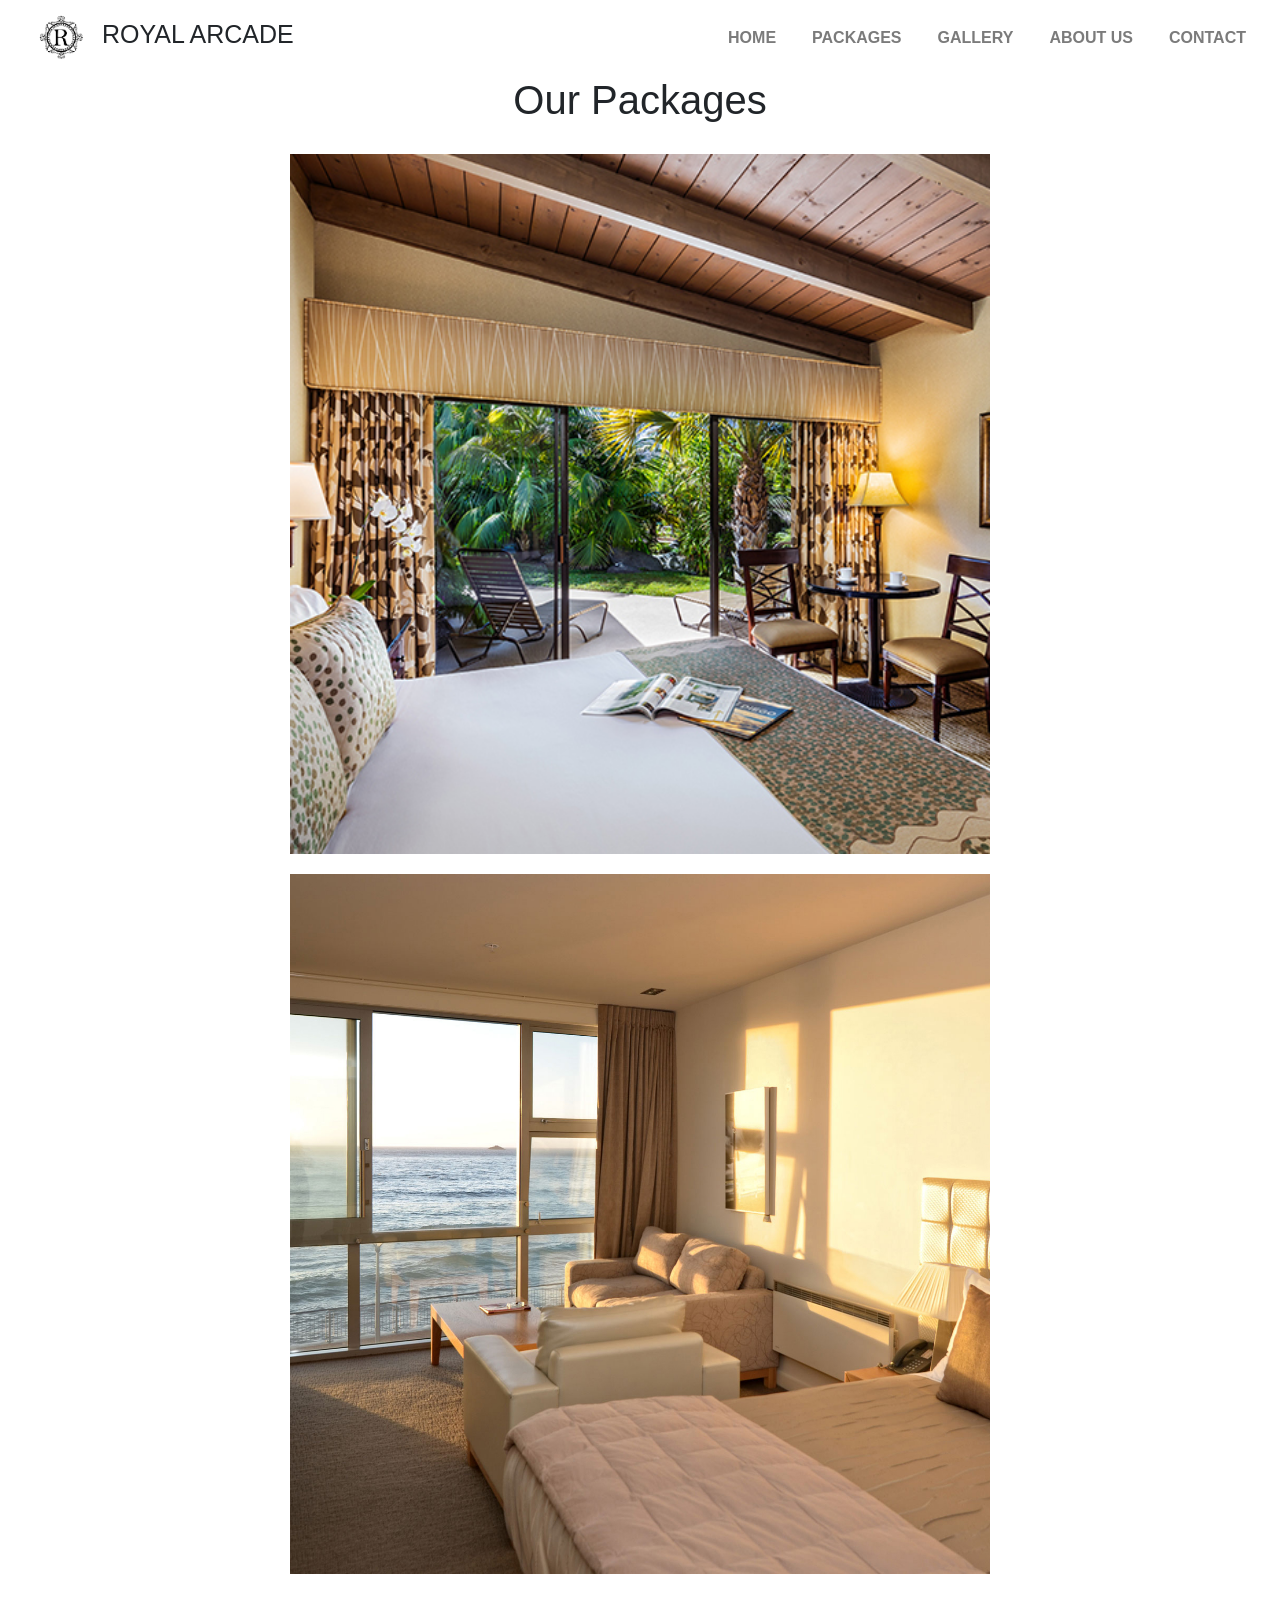
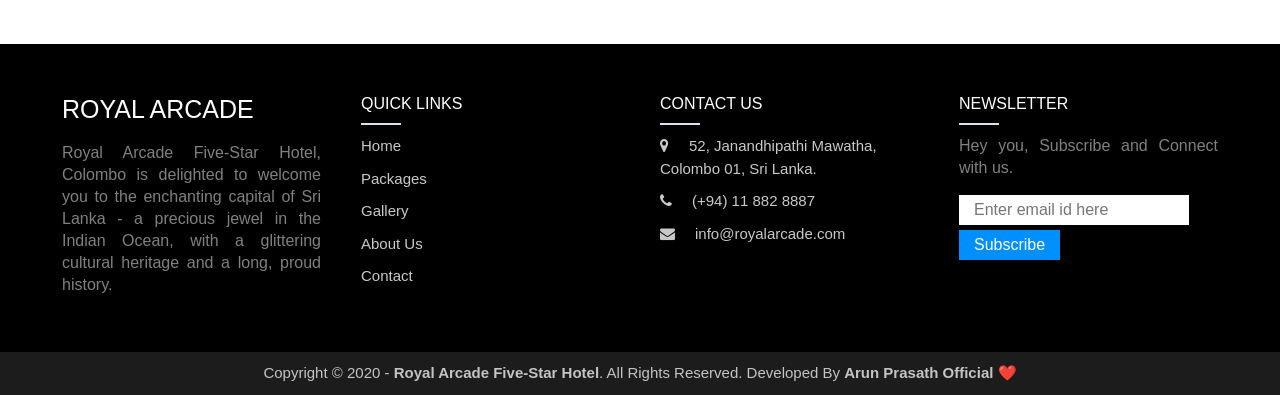
<file: packages.html>
<!DOCTYPE html>
<html lang="en">
	<head>
		<title>Packages | Royal Arcade</title>
		<meta charset="UTF-8">
		<meta name="viewport" content="width=device-width, initial-scale=1">
		<link rel="stylesheet" href="css/packagesStyle.css">
		<link rel="stylesheet" href="https://use.fontawesome.com/releases/v5.3.1/css/all.css">
		<link rel="stylesheet" href="https://stackpath.bootstrapcdn.com/bootstrap/4.3.1/css/bootstrap.min.css">
		<link rel="stylesheet" href="https://stackpath.bootstrapcdn.com/font-awesome/4.7.0/css/font-awesome.min.css">
		<link rel="shortcut icon" type="image/png" href="img/favicon.png">
		<script src="https://code.jquery.com/jquery-3.3.1.slim.min.js"></script>
		<script src="https://cdnjs.cloudflare.com/ajax/libs/popper.js/1.14.7/umd/popper.min.js"></script>
		<script src="https://stackpath.bootstrapcdn.com/bootstrap/4.3.1/js/bootstrap.min.js"></script>
	</head>
	<body>
		<!-- HEADER & MENU -->
		<section id="nav-bar">
			<nav class="navbar navbar-expand-lg navbar-light">
				<a class="navbar-brand" href="index.html"><img src="img/Logo.png"></a>
				<h1>ROYAL ARCADE</h1>
				<button class="navbar-toggler" type="button" data-toggle="collapse" data-target="#navbarNav" aria-controls="navbarNav" aria-expanded="false" aria-label="Toggle navigation">
					<span class="navbar-toggler-icon"></span>
				</button>
				<div class="collapse navbar-collapse" id="navbarNav">
					<ul class="navbar-nav ml-auto">
						<li class="nav-item">
							<a class="nav-link" href="index.html">HOME</a>
						</li>
						<li class="nav-item">
							<a class="nav-link" href="packages.html">PACKAGES</a>
						</li>
						<li class="nav-item">
							<a class="nav-link" href="gallery.html">GALLERY</a>
						</li>
						<li class="nav-item">
							<a class="nav-link" href="about.html">ABOUT US</a>
						</li>
						<li class="nav-item">
							<a class="nav-link" href="contact.html">CONTACT</a>
						</li>
					</ul>
				</div>
			</nav>
		</section>

		<!-- PACKAGES -->
		<div class="pack">
			<h1>Our Packages</h1>
		</div>
		<section id="packages">
			<div class="box">
				<div class="content">
					<div>
						<h2>GARDEN VIEW</h2>
						<p>
							Contemporary Sri Lankan style with stunning garden views.
						</p>
						<a href="gardenView.html">Read More</a>
					</div>
				</div>
				<img src="img/garden.jpg">
			</div>
			<div class="box">
				<div class="content">
					<div>
						<h2>OCEAN VIEW</h2>
						<p>
							Marvellous ocean views.
						</p>
						<a href="oceanView.html">Read More</a>
					</div>
				</div>
				<img src="img/ocean.jpg">
			</div>
		</section>
		
		<!-- FOOTER -->
		<div class="footer">
			<div class="inner-footer">
				<div class="footer-items">
					<h1>Royal Arcade</h1>
					<p>
						Royal Arcade Five-Star Hotel, Colombo is delighted to welcome you to the enchanting
						capital of Sri Lanka - a precious jewel in the Indian Ocean, with a glittering
						cultural heritage and a long, proud history.
					</p>
				</div>
				
				<div class="footer-items">
					<h2>Quick Links</h2>
					<div class="border"></div>
					<ul>
						<a href="index.html"><li>Home</li></a>
						<a href="packages.html"><li>Packages</li></a>
						<a href="gallery.html"><li>Gallery</li></a>
						<a href="about.html"><li>About Us</li></a>
						<a href="contact.html"><li>Contact</li></a>
					</ul>
				</div>
				
				<div class="footer-items">
					<h2>Contact Us</h2>
					<div class="border"></div>
					<ul>
						<li><i class="fa fa-map-marker" aria-hidden="true"></i>52, Janandhipathi Mawatha, Colombo 01, Sri Lanka.</li>
						<li><i class="fa fa-phone" aria-hidden="true"></i>(+94) 11 882 8887</li>
						<li><i class="fa fa-envelope" aria-hidden="true"></i>info@royalarcade.com</li>
					</ul>
				</div>
				
				<div class="footer-items">
					<h2>Newsletter</h2>
					<div class="border"></div>
					<div class="newsletter">
						<p>Hey you, Subscribe and Connect with us.</p>
					</div>
					<form>
						<input type="email" name="email" placeholder="Enter email id here">
						<input type="submit" value="Subscribe">
					</form>
				</div>
			</div>
			<div class="footer-bottom">
				Copyright &copy; 2020 - <b>Royal Arcade Five-Star Hotel</b>. All Rights Reserved. Developed By <b>Arun Prasath Official ❤</b>
			</div>
		</div>
	</body>
</html>
</file>
<file: css/style.css>
*
{
	margin: 0;
	padding: 0;
}

/* HEADER & MENU */
#nav-bar
{
	position: sticky;
	top: 0;
	z-index: 10;
}

#nav-bar h1
{
    font-size: 25px;
}

.navbar-brand img
{
	height: 50px;
	padding-left: 20px;
}

.navbar-nav li
{
	padding: 0 10px;
}

.navbar-nav li a
{
	float: right;
	text-align: left;
}

#nav-bar ul li a:hover
{
	color: #000000!important;
}

.navbar
{
	background: #FFFFFF;
}

.navbar-toggler
{
	border: none!important;
}

.nav-link
{
	color: #7B7B7B!important;
	font-weight: 700;
	font-size: 16px;
}

/* IMAGE SLIDER */
#slider
{
	width: 100%;
}

#title h4
{
	margin-top: 40px;
	text-align: center;
}

#title img
{
	height: 200px;
	width: 200px;
	display: block;
	margin-left: auto;
	margin-right: auto;
}

#title h1
{
	padding: 10px;
	text-align: center;
	font-size: 50px;
}

/* ABOUT US & PROGRESS BAR */
#about
{
	padding-top: 50px;
	padding-bottom: 50px;
	text-align: justify;
}

#about .btn
{
	margin-top: 20px;
	margin-bottom: 30px;
}

#about .btn a
{
	text-decoration: none;
	color: #fff;
}

#about-content
{
	padding-top: 20px;
}

.skills-bar p
{
	margin-bottom: 6px;
	font-weight: 700;
}

.progress-bar
{
	border-radius: 16px;
}

.progress
{
	border-radius: 16px!important;
	margin-bottom: 20px;
}

/* PACKAGES */
#packages
{
	margin: 0;
	padding: 0;
	display: flex;
	flex-wrap: wrap;
	justify-content: center;
	align-items: center;
}

.box
{
	position: relative;
	width: 400px;
	height: 400px;
	background: #000000;
	margin: 10px;
}

.content
{
	position: absolute;
	top: 0;
	left: 0;
	right: 0;
	bottom: 0;
	display: grid;
	align-items: center;
	color: #FFFFFF;
	padding: 20px;
	text-align: center;
}

.content a
{
	display: inline-block;
	margin-top: 10px;
	padding: 10px 20px;
	border: 1px solid #008FFF;
	text-decoration: none;
	color: #FFFFFF;
	transition: 0.5s;
	border-radius: 2px;
}

.content a:hover
{
	color: #FFFFFF;
	background: #008FFF;
	text-decoration: none;
}

.box img
{
	position: absolute;
	top: 0;
	left: 0;
	width: 100%;
	height: 100%;
	object-fit: cover;
	-webkit-clip-path: polygon(0 0, 100% 0, 100% 100%, 0% 100%);
	clip-path: polygon(0 0, 100% 0, 100% 100%, 0% 100%);
	transition: 0.8s;
}

.box:hover img
{
	-webkit-clip-path: polygon(0 0, 100% 0, 0 0, 0% 100%);
	clip-path: polygon(0 0, 100% 0, 0 0, 0% 100%);
}

.pack
{
	text-align: center;
	margin-bottom: 40px;
}

/* SERVICES */
.services
{
  text-align: center;
}

#services
{
  margin-bottom: 20px;
}

.services h1
{
  display: inline-block;
  font-size: 40px;
  padding-bottom: 10px;
  margin-top: 40px;
}

.cen
{
  max-width: 1300px;
  margin: auto;
  overflow: hidden;
  padding: 20px;
}

.service
{
  display: inline-block;
  width: calc(100% / 4);
  margin: 0 -2px;
  padding: 20px;
  box-sizing: border-box;
  cursor: pointer;
  transition: 0.4s;
}

.service:hover
{
  background: #ddd;
}

.service i
{
  color: #008FFF;
  font-size: 34px;
  margin-bottom: 30px;
}

.service h2
{
  font-size: 18px;
  text-transform: uppercase;
  font-weight: 500;
  margin: 0;
}

.service p
{
  color: gray;
  font-size: 15px;
  font-weight: 500;
}

@media screen and (max-width: 800px)
{
  .service
  {
    width: 50%;
  }
}
@media screen and (max-width: 500px)
{
  .service
  {
    width: 100%;
  }
}

/* FOOTER */
.footer
{
	width: 100%;
	background: #000;
	display: block;
}

.inner-footer
{
	width: 95%;
	margin: auto;
	padding: 30px 10px;
	display: flex;
	flex-wrap: wrap;
	box-sizing: border-box;
	justify-content: center;
}

.footer-items
{
	width: 25%;
	padding: 10px 20px;
	box-sizing: border-box;
}

.inner-footer h1
{
	padding: 10px 0;
	font-size: 25px;
	color: #fff;
	text-transform: uppercase;
}

.footer-items p
{
	color: gray;
	font-size: 16px;
	text-align: justify;
	line-height: 22px;
}

.inner-footer h2
{
	margin: 10px 0;
	color: #fff;
	font-size: 16px;
	text-transform: uppercase;
}

.inner-footer .border
{
	height: 2px;
	width: 40px;
	background: #C9C9C9;
}

.inner-footer ul
{
	list-style: none;
	color: #C9C9C9;
	font-size: 15px;
}

.inner-footer ul a
{
	text-decoration: none;
	outline: none;
	color: #C9C9C9;
	transition: 0.3s;
}

.inner-footer ul a:hover
{
	color: #fff;
}

.inner-footer ul li
{
	margin: 10px 0;
}

.inner-footer ul li i
{
	margin-right: 20px;
	padding:0;
}

.inner-footer .newsletter
{
	color: gray;
	font-size: 16px;
	text-align: justify;
	line-height: 22px;
	padding-top: 10px;
}

.inner-footer form input[type=submit]
{
	background: #008FFF;
	border: none;
	padding: 3px 15px;
	color: #fff;
}

.inner-footer form input[type=submit]:hover
{
	background: #006CBD;
}

.inner-footer form input[type=email]
{
	border: none;
	padding: 3px 15px;
	margin-bottom: 5px;
	color: #000000;
}

.footer-bottom
{
	padding: 10px;
	background: #1C1C1C;
	color: #C4C4C4;
	font-size: 15px;
	text-align: center;
}

@media screen and (max-width: 1085px)
{
	.footer-items
	{
		width: 50%;
	}
}

@media screen and (max-width: 600px)
{
	.footer-items
	{
		width: 100%;
	}
}
</file>
<file: css/aboutStyle.css>
*
{
	margin: 0;
	padding: 0;
}

/* HEADER AND MENU */
#nav-bar
{
	position: sticky;
	top: 0;
	z-index: 10;
}

#nav-bar h1
{
    font-size: 25px;
}

.navbar-brand img
{
	height: 50px;
	padding-left: 20px;
}

.navbar-nav li
{
	padding: 0 10px;
}

.navbar-nav li a
{
	float: right;
	text-align: left;
}

#nav-bar ul li a:hover
{
	color: #000000!important;
}

.navbar
{
	background: #FFFFFF;
}

.navbar-toggler
{
	border: none!important;
}

.nav-link
{
	color: #7B7B7B!important;
	font-weight: 700;
	font-size: 16px;
}

/* ABOUT US */
#aboutus
{
	position: relative;
	width: 100%;
	padding: 50px;
}

.circle
{
	position: relative;
	overflow: hidden;
}

.circle.circle1 img
{
	position: absolute;
	top: 0;
	left: 0;
	width: 100%;
	height: 100%;
	object-fit: cover;
}

.circle.circle2 img
{
	position: absolute;
	top: 0;
	left: 0;
	width: 100%;
	height: 100%;
	object-fit: cover;
}

.circle.circle1
{
	width: 450px;
	height: 450px;
	float: left;
	border-radius: 50%;
	margin: 20px;
	shape-outside: circle();
}

.circle.circle2
{
	width: 300px;
	height: 300px;
	float: right;
	border-radius: 50%;
	margin: 20px;
	shape-outside: circle();
}

#aboutus h2
{
	color: #000;
	padding-bottom: 25px;
	font-size: 40px;
	text-transform: uppercase;
}

#aboutus p
{
	color: #000;
	text-align: justify;
	font-size: 15px;
	font-weight: 500;
}

@media only screen and (max-width: 800px)
{
    .circle
    {
	   display: none;
    }

}

/* VISION AND MISSION */
#visionMission
{
	position: relative;
	width: 100%;
	padding: 50px;
	background: #F2F2F2
}

#visionMission .vision h2
{
	padding-top: 40px;
	color: #000;
	text-align: center;
	padding-bottom: 25px;
	font-size: 40px;
	text-transform: uppercase;
}

#visionMission .vision p
{
	color: #000;
	text-align: center;
	font-size: 20px;
	font-weight: 500;
}

#visionMission .mission h2
{
	padding-top: 40px;
	color: #000;
	padding-bottom: 25px;
	text-align: center;
	font-size: 40px;
	text-transform: uppercase;
}

#visionMission .mission p
{
	color: #000;
	text-align: center;
	font-size: 20px;
	font-weight: 500;
}

/* FACILITIES */
#facilities
{
	position: relative;
	width: 100%;
	padding: 50px;
}

#facilities h1
{
	font-size: 40px;
	text-align: center;
	text-transform: uppercase;
}

.facts
{
	position: relative;
	width: 100%;
	padding-top: 25px;
	padding-left: 75px;
	padding-right: 75px;
	text-align: center;
}

.facts p
{
	font-size: 20px;
	padding-bottom: 25px;
}

/* FOOTER */
.footer
{
	width: 100%;
	background: #000;
	display: block;
}

.inner-footer
{
	width: 95%;
	margin: auto;
	padding: 30px 10px;
	display: flex;
	flex-wrap: wrap;
	box-sizing: border-box;
	justify-content: center;
}

.footer-items
{
	width: 25%;
	padding: 10px 20px;
	box-sizing: border-box;
}

.inner-footer h1
{
	padding: 10px 0;
	font-size: 25px;
	color: #fff;
	text-transform: uppercase;
}

.footer-items p
{
	color: gray;
	font-size: 16px;
	text-align: justify;
	line-height: 22px;
}

.inner-footer h2
{
	margin: 10px 0;
	color: #fff;
	font-size: 16px;
	text-transform: uppercase;
}

.inner-footer .border
{
	height: 2px;
	width: 40px;
	background: #C9C9C9;
}

.inner-footer ul
{
	list-style: none;
	color: #C9C9C9;
	font-size: 15px;
}

.inner-footer ul a
{
	text-decoration: none;
	outline: none;
	color: #C9C9C9;
	transition: 0.3s;
}

.inner-footer ul a:hover
{
	color: #fff;
}

.inner-footer ul li
{
	margin: 10px 0;
}

.inner-footer ul li i
{
	margin-right: 20px;
	padding:0;
}

.inner-footer .newsletter
{
	color: gray;
	font-size: 16px;
	text-align: justify;
	line-height: 22px;
	padding-top: 10px;
}

.inner-footer form input[type=submit]
{
	background: #008FFF;
	border: none;
	padding: 3px 15px;
	color: #fff;
}

.inner-footer form input[type=submit]:hover
{
	background: #006CBD;
}

.inner-footer form input[type=email]
{
	border: none;
	padding: 3px 15px;
	margin-bottom: 5px;
	color: #000000;
}

.footer-bottom
{
	padding: 10px;
	background: #1C1C1C;
	color: #C4C4C4;
	font-size: 15px;
	text-align: center;
}

@media screen and (max-width: 1085px)
{
	.footer-items
	{
		width: 50%;
	}
}

@media screen and (max-width: 600px)
{
	.footer-items
	{
		width: 100%;
	}
}
</file>
<file: css/contactStyle.css>
*
{
	margin: 0;
	padding: 0;
}

/* HEADER AND MENU */
#nav-bar
{
	position: sticky;
	top: 0;
	z-index: 10;
}

#nav-bar h1
{
    font-size: 25px;
}

.navbar-brand img
{
	height: 50px;
	padding-left: 20px;
}

.navbar-nav li
{
	padding: 0 10px;
}

.navbar-nav li a
{
	float: right;
	text-align: left;
}

#nav-bar ul li a:hover
{
	color: #000000!important;
}

.navbar
{
	background: #FFFFFF;
}

.navbar-toggler
{
	border: none!important;
}

.nav-link
{
	color: #7B7B7B!important;
	font-weight: 700;
	font-size: 16px;
}

/* INQUIRY FORM AND CONTACT */
form h1
{
	padding-bottom: 25px;
}

.ours
{
	padding-top: 25px;
	padding-bottom: 25px;
}

/* FOOTER */
.footer
{
	width: 100%;
	background: #000;
	display: block;
}

.inner-footer
{
	width: 95%;
	margin: auto;
	padding: 30px 10px;
	display: flex;
	flex-wrap: wrap;
	box-sizing: border-box;
	justify-content: center;
}

.footer-items
{
	width: 25%;
	padding: 10px 20px;
	box-sizing: border-box;
}

.inner-footer h1
{
	padding: 10px 0;
	font-size: 25px;
	color: #fff;
	text-transform: uppercase;
}

.footer-items p
{
	color: gray;
	font-size: 16px;
	text-align: justify;
	line-height: 22px;
}

.inner-footer h2
{
	margin: 10px 0;
	color: #fff;
	font-size: 16px;
	text-transform: uppercase;
}

.inner-footer .border
{
	height: 2px;
	width: 40px;
	background: #C9C9C9;
}

.inner-footer ul
{
	list-style: none;
	color: #C9C9C9;
	font-size: 15px;
}

.inner-footer ul a
{
	text-decoration: none;
	outline: none;
	color: #C9C9C9;
	transition: 0.3s;
}

.inner-footer ul a:hover
{
	color: #fff;
}

.inner-footer ul li
{
	margin: 10px 0;
}

.inner-footer ul li i
{
	margin-right: 20px;
	padding:0;
}

.inner-footer .newsletter
{
	color: gray;
	font-size: 16px;
	text-align: justify;
	line-height: 22px;
	padding-top: 10px;
}

.inner-footer form input[type=submit]
{
	background: #008FFF;
	border: none;
	padding: 3px 15px;
	color: #fff;
}

.inner-footer form input[type=submit]:hover
{
	background: #006CBD;
}

.inner-footer form input[type=email]
{
	border: none;
	padding: 3px 15px;
	margin-bottom: 5px;
	color: #000000;
}

.footer-bottom
{
	padding: 10px;
	background: #1C1C1C;
	color: #C4C4C4;
	font-size: 15px;
	text-align: center;
}

@media screen and (max-width: 1085px)
{
	.footer-items
	{
		width: 50%;
	}
}

@media screen and (max-width: 600px)
{
	.footer-items
	{
		width: 100%;
	}
}
</file>
<file: css/gardenViewStyle.css>
*
{
	margin: 0;
	padding: 0;
}

/* HEADER AND MENU */
#nav-bar
{
	position: sticky;
	top: 0;
	z-index: 10;
}

#nav-bar h1
{
    font-size: 25px
}

.navbar-brand img
{
	height: 50px;
	padding-left: 20px;
}

.navbar-nav li
{
	padding: 0 10px;
}

.navbar-nav li a
{
	float: right;
	text-align: left;
}

#nav-bar ul li a:hover
{
	color: #000000!important;
}

.navbar
{
	background: #FFFFFF;
}

.navbar-toggler
{
	border: none!important;
}

.nav-link
{
	color: #7B7B7B!important;
	font-weight: 700;
	font-size: 16px;
}

/* IMAGE SLIDER */
#slider #caption
{
	position: absolute;
	top: 50%;
	left: 50%;
	transform: translate(-50%,-50%);
	text-align: center;
	color: #FFFFFF;
}

#slider
{
	background: #000;
}

#slider #caption h1
{
	font-size: 80px;
}

.carousel-item img
{
	filter: opacity(0.7);
}

@media screen and (max-width: 922px)
{
    #slider #caption h1
    {
        font-size: 50px;
    }
}

@media screen and (max-width: 576px)
{
    #slider #caption h1
    {
        font-size: 20px;
    }
}

/* GARDEN VIEW PACKAGE DETAILS */
.garden
{
	height: auto;
	display: flex;
	background: #ECECEC;
}

.garden .imgBx
{
	top: 0;
	min-width: 50%;
	height: auto;
	background: #000;
}

.garden .imgBx img
{
	width: 100%;
	height: 100%;
	object-fit: cover;
}

.garden .content
{
	padding: 60px;
}

.garden .content h1
{
	margin: 0 0 30px;
	padding-bottom: 15px;
	font-size: 60px;
	border-bottom: 5px solid #C7C7C7;
}

.garden .content p
{
	margin: 0 0 30px;
	padding: 0;
	font-size: 20px;
	text-align: justify;
}

.garden .content h4
{
	margin: 0 0 30px;
	padding: 0;
	font-size: 30px;
	text-align: justify;
}

.garden .content .features
{
	margin: 0 0 20px;
}

.garden .content .amenities
{
	margin: 0 0 20px;
}

.garden .content li
{
	list-style: none;
	padding-left: 25px;
	padding-bottom: 5px;
	font-style: italic;
}

.garden .content ul
{
	padding-bottom: 25px;
}

.garden .content button
{
	margin: 0;
	padding: 0;
	width: 200px;
	height: 50px;
	font-size: 20px;
}

@media only screen and (max-width: 800px)
{
    .garden
    {
        height: auto;
        display: block;
        background: #ECECEC;
    }
    
    .garden .imgBx
    {
        display: none;
    }
    
    .garden .content h1
    {
        margin: 0 0 30px;
        padding-bottom: 15px;
        font-size: 35px;
        border-bottom: 5px solid #C7C7C7;
    }
    
    .garden .content h4
    {
        margin: 0 0 30px;
        padding: 0;
        font-size: 20px;
        text-align: justify;
    }
}

/* FOOTER */
.footer
{
	width: 100%;
	background: #000;
	display: block;
}

.inner-footer
{
	width: 95%;
	margin: auto;
	padding: 30px 10px;
	display: flex;
	flex-wrap: wrap;
	box-sizing: border-box;
	justify-content: center;
}

.footer-items
{
	width: 25%;
	padding: 10px 20px;
	box-sizing: border-box;
}

.inner-footer h1
{
	padding: 10px 0;
	font-size: 25px;
	color: #fff;
	text-transform: uppercase;
}

.footer-items p
{
	color: gray;
	font-size: 16px;
	text-align: justify;
	line-height: 22px;
}

.inner-footer h2
{
	margin: 10px 0;
	color: #fff;
	font-size: 16px;
	text-transform: uppercase;
}

.inner-footer .border
{
	height: 2px;
	width: 40px;
	background: #C9C9C9;
}

.inner-footer ul
{
	list-style: none;
	color: #C9C9C9;
	font-size: 15px;
}

.inner-footer ul a
{
	text-decoration: none;
	outline: none;
	color: #C9C9C9;
	transition: 0.3s;
}

.inner-footer ul a:hover
{
	color: #fff;
}

.inner-footer ul li
{
	margin: 10px 0;
}

.inner-footer ul li i
{
	margin-right: 20px;
	padding:0;
}

.inner-footer .newsletter
{
	color: gray;
	font-size: 16px;
	text-align: justify;
	line-height: 22px;
	padding-top: 10px;
}

.inner-footer form input[type=submit]
{
	background: #008FFF;
	border: none;
	padding: 3px 15px;
	color: #fff;
}

.inner-footer form input[type=submit]:hover
{
	background: #006CBD;
}

.inner-footer form input[type=email]
{
	border: none;
	padding: 3px 15px;
	margin-bottom: 5px;
	color: #000000;
}

.footer-bottom
{
	padding: 10px;
	background: #1C1C1C;
	color: #C4C4C4;
	font-size: 15px;
	text-align: center;
}

@media screen and (max-width: 1085px)
{
	.footer-items
	{
		width: 50%;
	}
}

@media screen and (max-width: 600px)
{
	.footer-items
	{
		width: 100%;
	}
}
</file>
<file: css/oceanViewStyle.css>
*
{
	margin: 0;
	padding: 0;
}

/* HEADER AND MENU */
#nav-bar
{
	position: sticky;
	top: 0;
	z-index: 10;
}

#nav-bar h1
{
    font-size: 25px
}

.navbar-brand img
{
	height: 50px;
	padding-left: 20px;
}

.navbar-nav li
{
	padding: 0 10px;
}

.navbar-nav li a
{
	float: right;
	text-align: left;
}

#nav-bar ul li a:hover
{
	color: #000000!important;
}

.navbar
{
	background: #FFFFFF;
}

.navbar-toggler
{
	border: none!important;
}

.nav-link
{
	color: #7B7B7B!important;
	font-weight: 700;
	font-size: 16px;
}

/* IMAGE SLIDER */
#slider #caption
{
	position: absolute;
	top: 50%;
	left: 50%;
	transform: translate(-50%,-50%);
	text-align: center;
	color: #FFFFFF;
}

#slider
{
	background: #000;
}

#slider #caption h1
{
	font-size: 80px;
}

.carousel-item img
{
	filter: opacity(0.7);
}

@media screen and (max-width: 922px)
{
    #slider #caption h1
    {
        font-size: 50px;
    }
}

@media screen and (max-width: 576px)
{
    #slider #caption h1
    {
        font-size: 20px;
    }
}

/* OCEAN VIEW PACKAGE DETAILS */
.ocean
{
	height: auto;
	display: flex;
	background: #ECECEC;
}

.ocean .imgBx
{
	top: 0;
	min-width: 50%;
	height: auto;
	background: #000;
}


.ocean .imgBx img
{
	width: 100%;
	height: 100%;
	object-fit: cover;
}

.ocean .content
{
	padding: 60px;
}

.ocean .content h1
{
	margin: 0 0 30px;
	padding-bottom: 15px;
	font-size: 60px;
	border-bottom: 5px solid #C7C7C7;
}

.ocean .content p
{
	margin: 0 0 30px;
	padding: 0;
	font-size: 20px;
	text-align: justify;
}

.ocean .content h4
{
	margin: 0 0 30px;
	padding: 0;
	font-size: 30px;
	text-align: justify;
}

.ocean .content .features
{
	margin: 0 0 20px;
}

.ocean .content .amenities
{
	margin: 0 0 20px;
}

.ocean .content li
{
	list-style: none;
	padding-left: 25px;
	padding-bottom: 5px;
	font-style: italic;
}

.ocean .content ul
{
	padding-bottom: 25px;
}

.ocean .content button
{
	margin: 0;
	padding: 0;
	width: 200px;
	height: 50px;
	font-size: 20px;
}

@media only screen and (max-width: 800px)
{
    .ocean
    {
        height: auto;
        display: block;
        background: #ECECEC;
    }
    
    .ocean .imgBx
    {
        display: none;
    }
    
    .ocean .content h1
    {
        margin: 0 0 30px;
        padding-bottom: 15px;
        font-size: 35px;
        border-bottom: 5px solid #C7C7C7;
    }
    
    .ocean .content h4
    {
        margin: 0 0 30px;
        padding: 0;
        font-size: 20px;
        text-align: justify;
    }
}

/* FOOTER */
.footer
{
	width: 100%;
	background: #000;
	display: block;
}

.inner-footer
{
	width: 95%;
	margin: auto;
	padding: 30px 10px;
	display: flex;
	flex-wrap: wrap;
	box-sizing: border-box;
	justify-content: center;
}

.footer-items
{
	width: 25%;
	padding: 10px 20px;
	box-sizing: border-box;
}

.inner-footer h1
{
	padding: 10px 0;
	font-size: 25px;
	color: #fff;
	text-transform: uppercase;
}

.footer-items p
{
	color: gray;
	font-size: 16px;
	text-align: justify;
	line-height: 22px;
}

.inner-footer h2
{
	margin: 10px 0;
	color: #fff;
	font-size: 16px;
	text-transform: uppercase;
}

.inner-footer .border
{
	height: 2px;
	width: 40px;
	background: #C9C9C9;
}

.inner-footer ul
{
	list-style: none;
	color: #C9C9C9;
	font-size: 15px;
}

.inner-footer ul a
{
	text-decoration: none;
	outline: none;
	color: #C9C9C9;
	transition: 0.3s;
}

.inner-footer ul a:hover
{
	color: #fff;
}

.inner-footer ul li
{
	margin: 10px 0;
}

.inner-footer ul li i
{
	margin-right: 20px;
	padding:0;
}

.inner-footer .newsletter
{
	color: gray;
	font-size: 16px;
	text-align: justify;
	line-height: 22px;
	padding-top: 10px;
}

.inner-footer form input[type=submit]
{
	background: #008FFF;
	border: none;
	padding: 3px 15px;
	color: #fff;
}

.inner-footer form input[type=submit]:hover
{
	background: #006CBD;
}

.inner-footer form input[type=email]
{
	border: none;
	padding: 3px 15px;
	margin-bottom: 5px;
	color: #000000;
}

.footer-bottom
{
	padding: 10px;
	background: #1C1C1C;
	color: #C4C4C4;
	font-size: 15px;
	text-align: center;
}

@media screen and (max-width: 1085px)
{
	.footer-items
	{
		width: 50%;
	}
}

@media screen and (max-width: 600px)
{
	.footer-items
	{
		width: 100%;
	}
}
</file>
<file: css/packagesStyle.css>
*
{
	margin: 0;
	padding: 0;
}

/* HEADER & MENU */
#nav-bar
{
	position: sticky;
	top: 0;
	z-index: 10;
}

#nav-bar h1
{
    font-size: 25px;
}

.navbar-brand img
{
	height: 50px;
	padding-left: 20px;
}

.navbar-nav li
{
	padding: 0 10px;
}

.navbar-nav li a
{
	float: right;
	text-align: left;
}

#nav-bar ul li a:hover
{
	color: #000000!important;
}

.navbar
{
	background: #FFFFFF;
}

.navbar-toggler
{
	border: none!important;
}

.nav-link
{
	color: #7B7B7B!important;
	font-weight: 700;
	font-size: 16px;
}

/* PACKAGES */
.pack
{
	text-align: center;
	margin-bottom: 20px;
}

#packages
{
	margin: 0 0 60px 0;
	padding: 0;
	display: flex;
	flex-wrap: wrap;
	justify-content: center;
	align-items: center;
}

.box
{
	position: relative;
	width: 700px;
	height: 700px;
	background: #000000;
	margin: 10px;
}

.content
{
	position: absolute;
	top: 0;
	left: 0;
	right: 0;
	bottom: 0;
	display: grid;
	align-items: center;
	color: #FFFFFF;
	padding: 20px;
	text-align: center;
}

.content h2
{
	font-size: 50px;
}

.content p
{
	font-size: 20px;
	font-weight: 500;
}

.content a
{
	display: inline-block;
	margin-top: 10px;
	padding: 10px 20px;
	border: 1px solid #008FFF;
	text-decoration: none;
	color: #FFFFFF;
	transition: 0.5s;
	border-radius: 2px;
}

.content a:hover
{
	color: #FFFFFF;
	background: #008FFF;
	text-decoration: none;
}

.box img
{
	position: absolute;
	top: 0;
	left: 0;
	width: 100%;
	height: 100%;
	object-fit: cover;
	-webkit-clip-path: polygon(0 0, 100% 0, 100% 100%, 0% 100%);
	clip-path: polygon(0 0, 100% 0, 100% 100%, 0% 100%);
	transition: 0.8s;
}

.box:hover img
{
	-webkit-clip-path: polygon(0 0, 100% 0, 0 0, 0% 100%);
	clip-path: polygon(0 0, 100% 0, 0 0, 0% 100%);
}

/* FOOTER */
.footer
{
	width: 100%;
	background: #000;
	display: block;
}

.inner-footer
{
	width: 95%;
	margin: auto;
	padding: 30px 10px;
	display: flex;
	flex-wrap: wrap;
	box-sizing: border-box;
	justify-content: center;
}

.footer-items
{
	width: 25%;
	padding: 10px 20px;
	box-sizing: border-box;
}

.inner-footer h1
{
	padding: 10px 0;
	font-size: 25px;
	color: #fff;
	text-transform: uppercase;
}

.footer-items p
{
	color: gray;
	font-size: 16px;
	text-align: justify;
	line-height: 22px;
}

.inner-footer h2
{
	margin: 10px 0;
	color: #fff;
	font-size: 16px;
	text-transform: uppercase;
}

.inner-footer .border
{
	height: 2px;
	width: 40px;
	background: #C9C9C9;
}

.inner-footer ul
{
	list-style: none;
	color: #C9C9C9;
	font-size: 15px;
}

.inner-footer ul a
{
	text-decoration: none;
	outline: none;
	color: #C9C9C9;
	transition: 0.3s;
}

.inner-footer ul a:hover
{
	color: #fff;
}

.inner-footer ul li
{
	margin: 10px 0;
}

.inner-footer ul li i
{
	margin-right: 20px;
	padding:0;
}

.inner-footer .newsletter
{
	color: gray;
	font-size: 16px;
	text-align: justify;
	line-height: 22px;
	padding-top: 10px;
}

.inner-footer form input[type=submit]
{
	background: #008FFF;
	border: none;
	padding: 3px 15px;
	color: #fff;
}

.inner-footer form input[type=submit]:hover
{
	background: #006CBD;
}

.inner-footer form input[type=email]
{
	border: none;
	padding: 3px 15px;
	margin-bottom: 5px;
	color: #000000;
}

.footer-bottom
{
	padding: 10px;
	background: #1C1C1C;
	color: #C4C4C4;
	font-size: 15px;
	text-align: center;
}

@media screen and (max-width: 1085px)
{
	.footer-items
	{
		width: 50%;
	}
}

@media screen and (max-width: 600px)
{
	.footer-items
	{
		width: 100%;
	}
}
</file>
